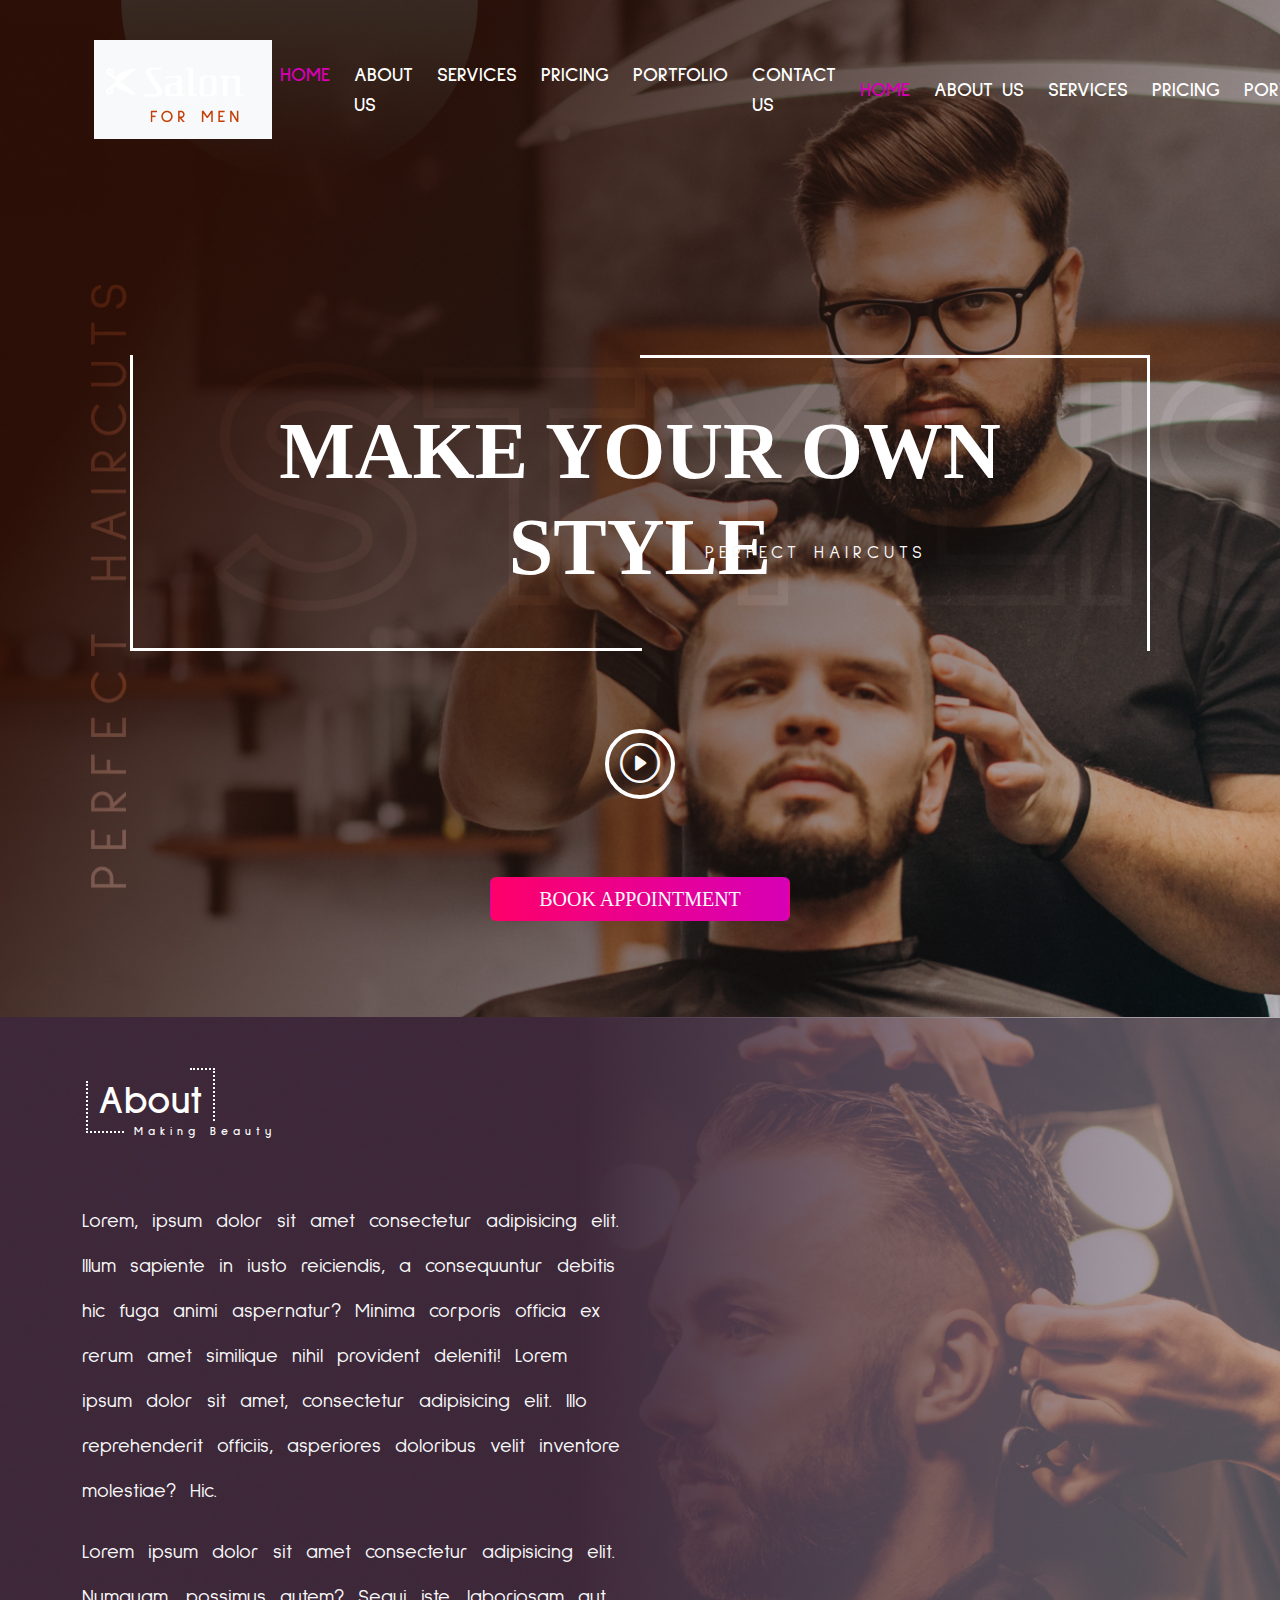
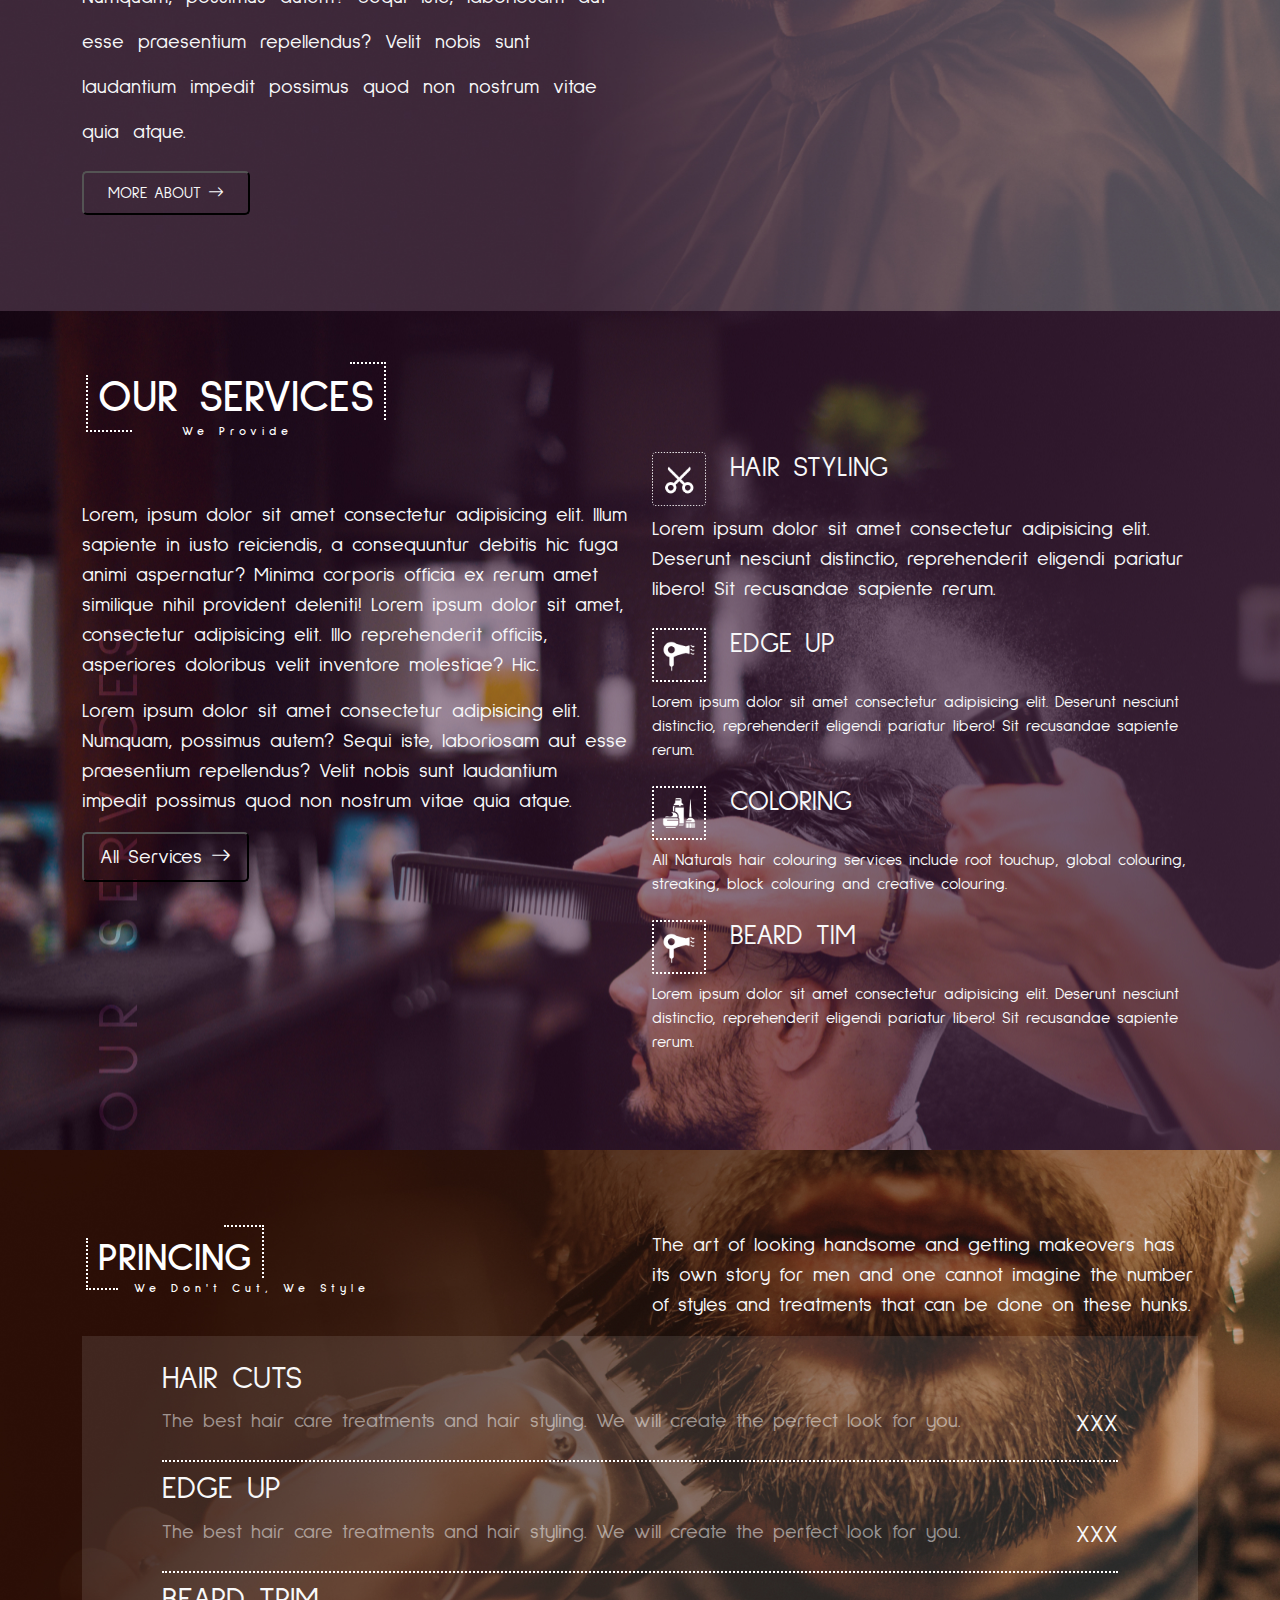
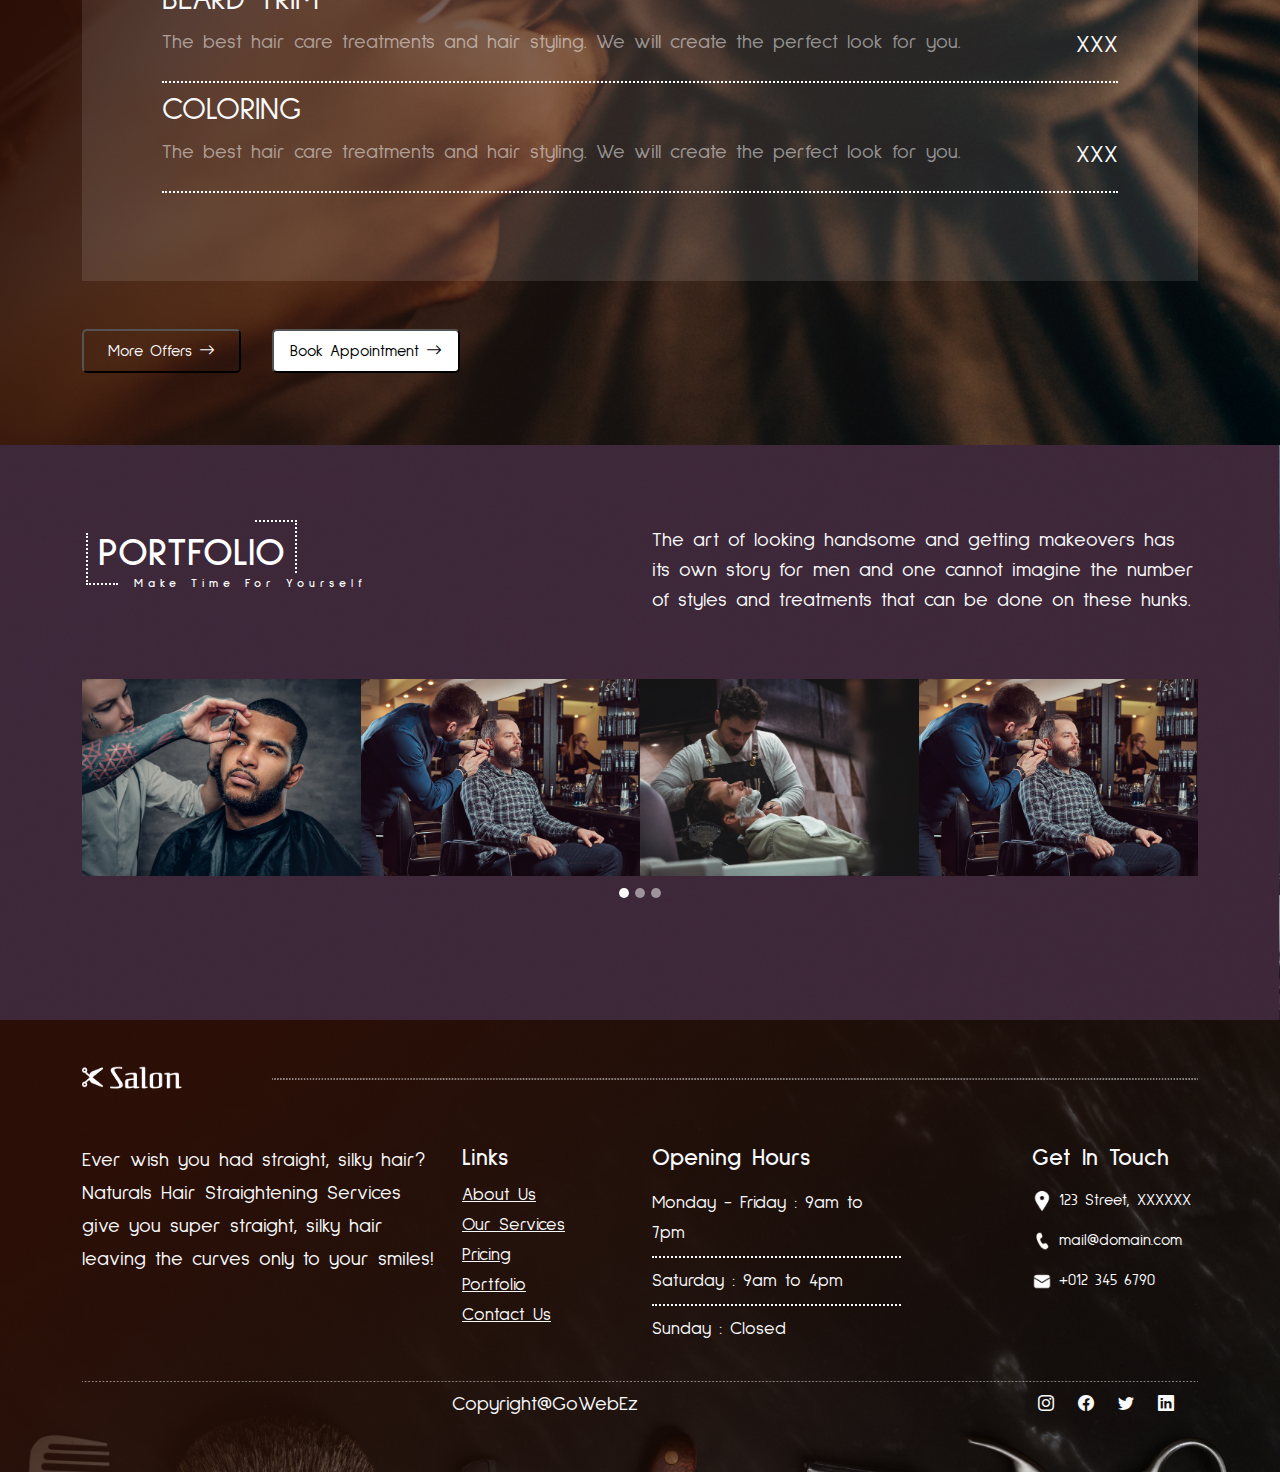
<file: index.html>
<!DOCTYPE html>
<html lang="en">
  <head>
    <!-- Required meta tags -->
    <meta charset="utf-8" />
    <meta name="viewport" content="width=device-width, initial-scale=1" />
    <link
      href="https://cdn.jsdelivr.net/npm/bootstrap@5.0.2/dist/css/bootstrap.min.css"
      rel="stylesheet"
      integrity="sha384-EVSTQN3/azprG1Anm3QDgpJLIm9Nao0Yz1ztcQTwFspd3yD65VohhpuuCOmLASjC"
      crossorigin="anonymous"
    />
    <link
      rel="stylesheet"
      href="https://cdnjs.cloudflare.com/ajax/libs/font-awesome/6.3.0/css/all.min.css"
      integrity="sha512-SzlrxWUlpfuzQ+pcUCosxcglQRNAq/DZjVsC0lE40xsADsfeQoEypE+enwcOiGjk/bSuGGKHEyjSoQ1zVisanQ=="
      crossorigin="anonymous"
      referrerpolicy="no-referrer"
    />

    <link
      rel="stylesheet"
      href="https://pro.fontawesome.com/releases/v5.10.0/css/all.css"
      integrity="sha384-AYmEC3Yw5cVb3ZcuHtOA93w35dYTsvhLPVnYs9eStHfGJvOvKxVfELGroGkvsg+p"
      crossorigin="anonymous"
    />
    <!-- Option 1: Include in HTML -->
    <link
      rel="stylesheet"
      href="https://cdn.jsdelivr.net/npm/bootstrap-icons@1.3.0/font/bootstrap-icons.css"
    />
    <link rel="stylesheet" href="./public/css/style.min.css" />

    <!-- Add Bootstrap CSS and JS via CDN -->
    <link
      href="https://cdn.jsdelivr.net/npm/bootstrap@5.5.2/dist/css/bootstrap.min.css"
      rel="stylesheet"
    />

    <title>Saloon For Men</title>
  </head>
  <body>
    <!-- main menus section -->
    <header class="home-header">
      <div class="container">
        <nav class="navbar navbar-expand-lg navbar-light main-header">
          <div
            class="container-fluid container-xl d-flex justify-content-between align-items-center"
          >
            <nav class="navbar bg-body-tertiary">
              <div class="container-fluid">
                <a class="navbar-brand" href="#">
                  <img
                    src="./public/images/Logo.png"
                    alt="Logo"
                    class="d-inline-block align-text-top"
                  />
                </a>
              </div>
            </nav>
            <button class="navbar-toggler" type="button" data-bs-toggle="offcanvas" data-bs-target="#offcanvasRight" aria-controls="offcanvasRight">
              <span class="" role="button" ><i class="fa fa-bars text-white" aria-hidden="true"></i></span>
            </button>
  
            <div class="offcanvas offcanvas-end banner" tabindex="-1"  id="offcanvasRight"  aria-labelledby="offcanvasRightLabel"
            >
              <div class="offcanvas-header">
                <h3 class="offcanvas-title text-light fw-bold" id="offcanvasRightLabel"> Saloon For Men</h3>
                <button type="button" class="btn-close bg-light" data-bs-dismiss="offcanvas" aria-label="Close"></button>
              </div>
              <div class="offcanvas-body">
                <ul class="navbar-nav ms-auto fw-bold">
                  <li class="nav-item me-2">
                    <a
                      class="nav-link active text-light"
                      aria-current="page"
                      href="index.html"
                      >HOME</a
                    >
                  </li>
                  <li class="nav-item me-2">
                    <a class="nav-link" href="about.html">ABOUT US</a>
                  </li>
                  <li class="nav-item me-2">
                    <a class="nav-link" href="services.html">SERVICES</a>
                  </li>
                  <li class="nav-item me-2">
                    <a class="nav-link" href="pricing.html">PRICING</a>
                  </li>
                  <li class="nav-item me-2">
                    <a class="nav-link" href="portfolio.html">PORTFOLIO</a>
                  </li>
                  <li class="nav-item me-2">
                    <a class="nav-link" href="contact.html">CONTACT US</a>
                  </li>
                </ul>
              </div>
            </div>
            <div class="text-white d-lg-block d-none">
              <ul class="navbar-nav ms-auto fw-bold text-nowrap">
                <li class="nav-item me-2">
                  <a
                    class="nav-link active text-light"
                    aria-current="page"
                    href="#"
                    >HOME</a
                  >
                </li>
                <li class="nav-item me-2">
                  <a class="nav-link" href="about.html">ABOUT US</a>
                </li>
                <li class="nav-item me-2">
                  <a class="nav-link" href="services.html">SERVICES</a>
                </li>
                <li class="nav-item me-2">
                  <a class="nav-link" href="pricing.html">PRICING</a>
                </li>
                <li class="nav-item me-2">
                  <a class="nav-link" href="portfolio.html">PORTFOLIO</a>
                </li>
                <li class="nav-item me-2">
                  <a class="nav-link" href="contact.html">CONTACT US</a>
                </li>
              </ul>
            </div>
          </div>
        </nav>
        <div id="Saloon-intro" class="p-5 text-center saloon-text">
          <div class="mask">
            <div class="d-flex justify-content-center align-items-center h-100">
              <div class="text-white position-relative header-text">
                
                <div class="top"></div>
                <div class="left"></div>
                <h1 class="fw-bold p-5">MAKE YOUR OWN STYLE</h1>
                <div class="bottom"></div>
                <div class="right"></div>
                <a class="btn text-light btn-lg  position-absolute perfect-text" href="#" role="button" target="_blank">PERFECT HAIRCUTS</a>
              </div>
            </div>
          </div>
        </div>
        <div class="play-icon text-center fs-1">
          <button type="button" class="btn">
            <i class="bi bi-play-circle text-light fs-1"></i>
          </button>
        </div>
        <div class="ms-auto text-center pt-5 pb-5">
          <button class="btn text-light appointment-btn px-5 fs-5">BOOK APPOINTMENT</button>
        </div>
      </div>
      
    </header>
<!-- main menus section ends -->

<!-- about section starts -->
    <section class="about pt-4 pb-5">
      <div class="container">
            <div class="text-white position-relative w-50">
              <h1 class="fw-bold p-1  about-head">
                <span class="heading-start-curve">A</span>bou<span class="heading-end-curve">t</span>
                <span class="lower-text d-none d-lg-block">Making Beauty</span>
              </h1>
            </div>
            <div class="row">
              <div class="col-lg-6">
                <div class="about-text  w-lg-50 text-light pt-5 fs-5">
                  <p>Lorem, ipsum dolor sit amet consectetur adipisicing elit. Illum sapiente in iusto reiciendis, a consequuntur debitis hic fuga animi aspernatur? Minima corporis officia ex rerum amet similique nihil provident deleniti!
                    Lorem ipsum dolor sit amet, consectetur adipisicing elit. Illo reprehenderit officiis, asperiores doloribus velit inventore molestiae? Hic.</p>
                  <p>Lorem ipsum dolor sit amet consectetur adipisicing elit. Numquam, possimus autem? Sequi iste, laboriosam aut esse praesentium repellendus? Velit nobis sunt laudantium impedit possimus quod non nostrum vitae quia atque.</p>
                </div>
              </div>
              <div class="col-lg-6"></div>
            </div>
            <div>
              <button type="button" class="bg-transparent more-about-btn text-light px-4 py-2">MORE  ABOUT <i class="bi bi-arrow-right"></i></button>
            </div>
      </div>
    </section>
 <!-- about section ends -->

 <!-- our services section -->

  <section class="services pt-4 pb-4">
    <div class="container">
      <div class="text-white position-relative w-50">
        <h1 class="fw-bold p-1  service-heading">
          <span class="heading-start-curve">O</span>UR SERVICE<span class="heading-end-curve">S</span>
          <span class="lower-text ms-5 d-none d-lg-block">We Provide</span>
        </h1>
      </div>
      <div class="row">
        <div class="col-lg-6">
          <div class="about-text  w-lg-50 text-light pt-5 fs-5">
            <p>Lorem, ipsum dolor sit amet consectetur adipisicing elit. Illum sapiente in iusto reiciendis, a consequuntur debitis hic fuga animi aspernatur? Minima corporis officia ex rerum amet similique nihil provident deleniti!
              Lorem ipsum dolor sit amet, consectetur adipisicing elit. Illo reprehenderit officiis, asperiores doloribus velit inventore molestiae? Hic.</p>
            <p>Lorem ipsum dolor sit amet consectetur adipisicing elit. Numquam, possimus autem? Sequi iste, laboriosam aut esse praesentium repellendus? Velit nobis sunt laudantium impedit possimus quod non nostrum vitae quia atque.</p>
            <div class="pb-5">
              <button type="button" class="bg-transparent service-btn text-light px-3 py-2">All Services <i class="bi bi-arrow-right"></i></button>
            </div>
          </div>
        </div>
        <div class="col-lg-6">
          <div class="service-item">
            <div class="icon d-flex">
              <img src="./public/images/Group 2.png" width="54" height="54" alt=""><h3 class="text-light ms-4">HAIR STYLING</h3>
            </div>
            <p class="text-light pt-2 pb-2 fs-5">Lorem ipsum dolor sit amet consectetur adipisicing elit. Deserunt nesciunt distinctio, reprehenderit eligendi pariatur libero! Sit recusandae sapiente rerum.</p>
          </div>
          <div class="service-item">
            <div class="icon d-flex">
              <img class="icon-border p-2" src="./public/images/hair-color 2.png" width="54" height="54" alt=""><h3 class="text-light ms-4">EDGE UP</h3>
            </div>
            <p class="text-light pt-2 pb-2">Lorem ipsum dolor sit amet consectetur adipisicing elit. Deserunt nesciunt distinctio, reprehenderit eligendi pariatur libero! Sit recusandae sapiente rerum.</p>
          </div>
          <div class="service-item">
            <div class="icon d-flex">
              <img class="icon-border p-2" src="./public/images/hair-color 1.png" width="54" height="54" alt=""><h3 class="text-light ms-4">COLORING</h3>
            </div>
            <p class="text-light pt-2 pb-2">All Naturals hair colouring services include root touchup, global colouring, streaking, block colouring and creative colouring.</p>
          </div>
          <div class="service-item">
            <div class="icon d-flex text-light">
              <img class="icon-border p-2" src="./public/images/hair-color 2.png" width="54" height="54" alt=""><h3 class="text-light ms-4">BEARD TIM</h3>
            </div>
            <p class="text-light pt-2 pb-2">Lorem ipsum dolor sit amet consectetur adipisicing elit. Deserunt nesciunt distinctio, reprehenderit eligendi pariatur libero! Sit recusandae sapiente rerum.</p>
          </div>
        </div>
    </div>

  </section>

 <!-- our services section ends -->

 <!-- pricing section start -->
<section class="pricing pt-5 pt-5">
  <div class="container">
    <div class="row">
      <div class="col-lg-6">
        <div class="text-white position-relative">
          <h1 class="fw-bold p-1  service-heading">
            <span class="heading-start-curve">P</span>RINCIN<span class="heading-end-curve">G</span>
            <span class="lower-text d-none d-lg-block">We Don't Cut, We Style</span>
          </h1>
        </div>
      </div>
      <div class="col-lg-6">
        <div class="about-text  w-lg-50 text-light fs-5">
          <p>The art of looking handsome and getting makeovers has its own story for men and one cannot imagine the number of styles and treatments that can be done on these hunks.</p>
        </div>
      </div>
    </div>
    <div class="pricing-accordian text-light pt-4">
      <div class="pricing-text pb-2">
        <h2 class="text-light">HAIR CUTS</h2>
        <div class="content-pricing justify-content-between d-flex pb-2">
          <P class="fs-5 text-white-50">The best hair care treatments and hair styling. We will create the perfect look for you. </P><span class="into-mark d-none d-lg-block fs-4">XXX</span>
        </div>
      </div>
      <div class="pricing-text pb-2">
        <h2 class="text-light">EDGE UP</h2>
        <div class="content-pricing justify-content-between d-flex pb-2">
          <P class="fs-5 text-white-50">The best hair care treatments and hair styling. We will create the perfect look for you. </P><span class="into-mark d-none d-lg-block fs-4">XXX</span>
        </div>
      </div>
      <div class="pricing-text pb-2">
        <h2 class="text-light">BEARD TRIM</h2>
        <div class="content-pricing justify-content-between d-flex pb-2">
          <P class="fs-5 text-white-50">The best hair care treatments and hair styling. We will create the perfect look for you. </P><span class="into-mark d-none d-lg-block fs-4">XXX</span>
        </div>
      </div>
      <div class="pricing-text pb-2">
        <h2 class="text-light">COLORING</h2>
        <div class="content-pricing justify-content-between d-flex pb-2">
          <P class="fs-5 text-white-50">The best hair care treatments and hair styling. We will create the perfect look for you. </P><span class="into-mark d-none d-lg-block fs-4">XXX</span>
        </div>
      </div>
    </div>
    <div class="pt-5 text-center text-lg-start pb-3">
      <button type="button" class="bg-transparent service-btn text-light px-4 py-2 me-4 mb-2">More Offers <i class="bi bi-arrow-right"></i></button>
      <button type="button" class="appointment-btn bg-white px-3 py-2">Book Appointment <i class="bi bi-arrow-right"></i></button>
    </div>
    
  </div>
</section>

 <!-- pricing section ends -->

 <!-- portfolio section starts -->
 <section class="portfolio pt-5 pb-5">
  <div class="container">
    <div class="row">
      <div class="col-lg-6">
        <div class="text-white position-relative">
          <h1 class="fw-bold p-1  service-heading">
            <span class="heading-start-curve">P</span>ORTFOLI<span class="heading-end-curve">O</span>
            <span class="lower-text d-none d-lg-block">Make Time For Yourself</span>
          </h1>
        </div>
      </div>
      <div class="col-lg-6">
        <div class="about-text  w-lg-50 text-light fs-5">
          <p>The art of looking handsome and getting makeovers has its own story for men and one cannot imagine the number of styles and treatments that can be done on these hunks.</p>
        </div>
      </div>
    </div>
    <div class="row g-0 pt-5">
      <div class="col-3">
        <div class="zoom">
          <img src="./public/images/portfolio/Rectangle 168.jpg" class="w-100 thumbnail" alt="...">
        </div>
        
      </div>
      <div class="col-3">
        <div class="zoom">
          <img src="./public/images/portfolio/Rectangle 172.jpg" class="w-100 thumbnail"  alt="...">
        </div>
        
      </div>
      <div class="col-3">
        <img src="./public/images/portfolio/Rectangle 176.jpg" class="w-100 thumbnail zoom" alt="...">
      </div>
      <div class="col-3">
        <img src="./public/images/portfolio/Rectangle 172.jpg" class="w-100 thumbnail zoom" alt="...">
      </div>
    </div>
    <div id="carouselExampleIndicators" class="carousel slide pt-5" data-bs-ride="carousel">
      <div class="carousel-indicators">
        <button type="button" data-bs-target="#carouselExampleIndicators" data-bs-slide-to="0" class="active" aria-current="true" aria-label="Slide 1"></button>
        <button type="button" data-bs-target="#carouselExampleIndicators" data-bs-slide-to="1" aria-label="Slide 2"></button>
        <button type="button" data-bs-target="#carouselExampleIndicators" data-bs-slide-to="2" aria-label="Slide 3"></button>
      </div>
    </div>
  </div>
</section>
 <!-- portfolio section ends -->
 <!-- footer section starts -->
<section class="footer text-light pt-2">
  <div class="container">
    <div class="row">
      <div class="col-lg-2 col-12">
        <img src="/public/images/Group 6.png" alt="" width="100px">
      </div>
      <div class="col-lg-10 col-12 align-self-center">
        <img src="/public/images/Vector 15.png"  alt="" width="100%">
      </div>
    </div>
    <div class="row text-light pt-5">
      <div class="col-lg-4 col-12 fs-5 footer-text">Ever wish you had straight, silky hair? Naturals Hair Straightening Services give you super straight, silky hair leaving the curves only to your smiles!</div>
      <div class="col-lg-2 col-12 links">
        <h3 class="fw-bold fs-4">Links</h3>
        <ul class="p-0">
          <li>About Us</li>
          <li>Our Services</li>
          <li>Pricing</li>
          <li>Portfolio</li>
          <li>Contact Us</li>
        </ul>
      </div>
      <div class="col-lg-4 col-12 opening-hours">
        <h3 class="fw-bold fs-4">Opening Hours</h3>
        <ul class="p-0">
          <li class="pb-2 pt-2">Monday - Friday : 9am to 7pm</li>
          <li class="pb-2 pt-2">Saturday : 9am to 4pm</li>
          <li class="pb-2 pt-2 border-0">Sunday : Closed</li>
        </ul>
      </div>
      <div class="col-lg-2 col-12 get-in-touch">
        <h3 class="fw-bold fs-4">Get In Touch</h3>
        <ul class="p-0">
          <li class="pb-2 pt-2"><img src="/public/images/zondicons_location.png" alt="" width="20px"> 123 Street, XXXXXX</li>
          <li class="pb-2 pt-2"><img src="/public/images/fluent_call-24-filled.png" alt="" width="20px"> mail@domain.com</li>
          <li class="pb-2 pt-2 border-0"><img src="/public/images/fluent_mail-20-filled.png" alt="" width="20px"> +012 345 6790</li>
        </ul>
      </div>
    </div>
    <div class="footer-dot">
      <img src="/public/images/Vector 15.png" alt="" class="w-100">
    </div>
    <div  class=" row text-center">
      <div class="col-lg-10 text-center"><h5>Copyright@GoWebEz</h5></div>
      <div class="col-lg-2 d-flex justify-content-lg-end justify-content-center">
        <i class="bi bi-instagram me-4"></i>
        <i class="bi bi-facebook me-4"></i>
        <i class="bi bi-twitter me-4"></i>
        <i class="bi bi-linkedin me-4"></i>
      </div>
      
    </div>
  </div>
</section>
 <!-- footer section ends -->
    <!-- Optional JavaScript; choose one of the two! -->

    <!-- Option 1: Bootstrap Bundle with Popper -->
    <script src="https://cdn.jsdelivr.net/npm/bootstrap@5.5.2/dist/js/bootstrap.bundle.min.js"></script>
    <script
      src="https://cdn.jsdelivr.net/npm/bootstrap@5.0.2/dist/js/bootstrap.bundle.min.js"
      integrity="sha384-MrcW6ZMFYlzcLA8Nl+NtUVF0sA7MsXsP1UyJoMp4YLEuNSfAP+JcXn/tWtIaxVXM"
      crossorigin="anonymous"
    ></script>

    <script src="https://ajax.googleapis.com/ajax/libs/jquery/3.5.1/jquery.min.js"></script>
    <script src="https://code.jquery.com/jquery-3.6.0.min.js"></script>
    <script src="https://cdnjs.cloudflare.com/ajax/libs/popper.js/1.16.0/umd/popper.min.js"></script>
    <script src="https://maxcdn.bootstrapcdn.com/bootstrap/4.5.2/js/bootstrap.min.js"></script>
  </body>
</html>
</file>
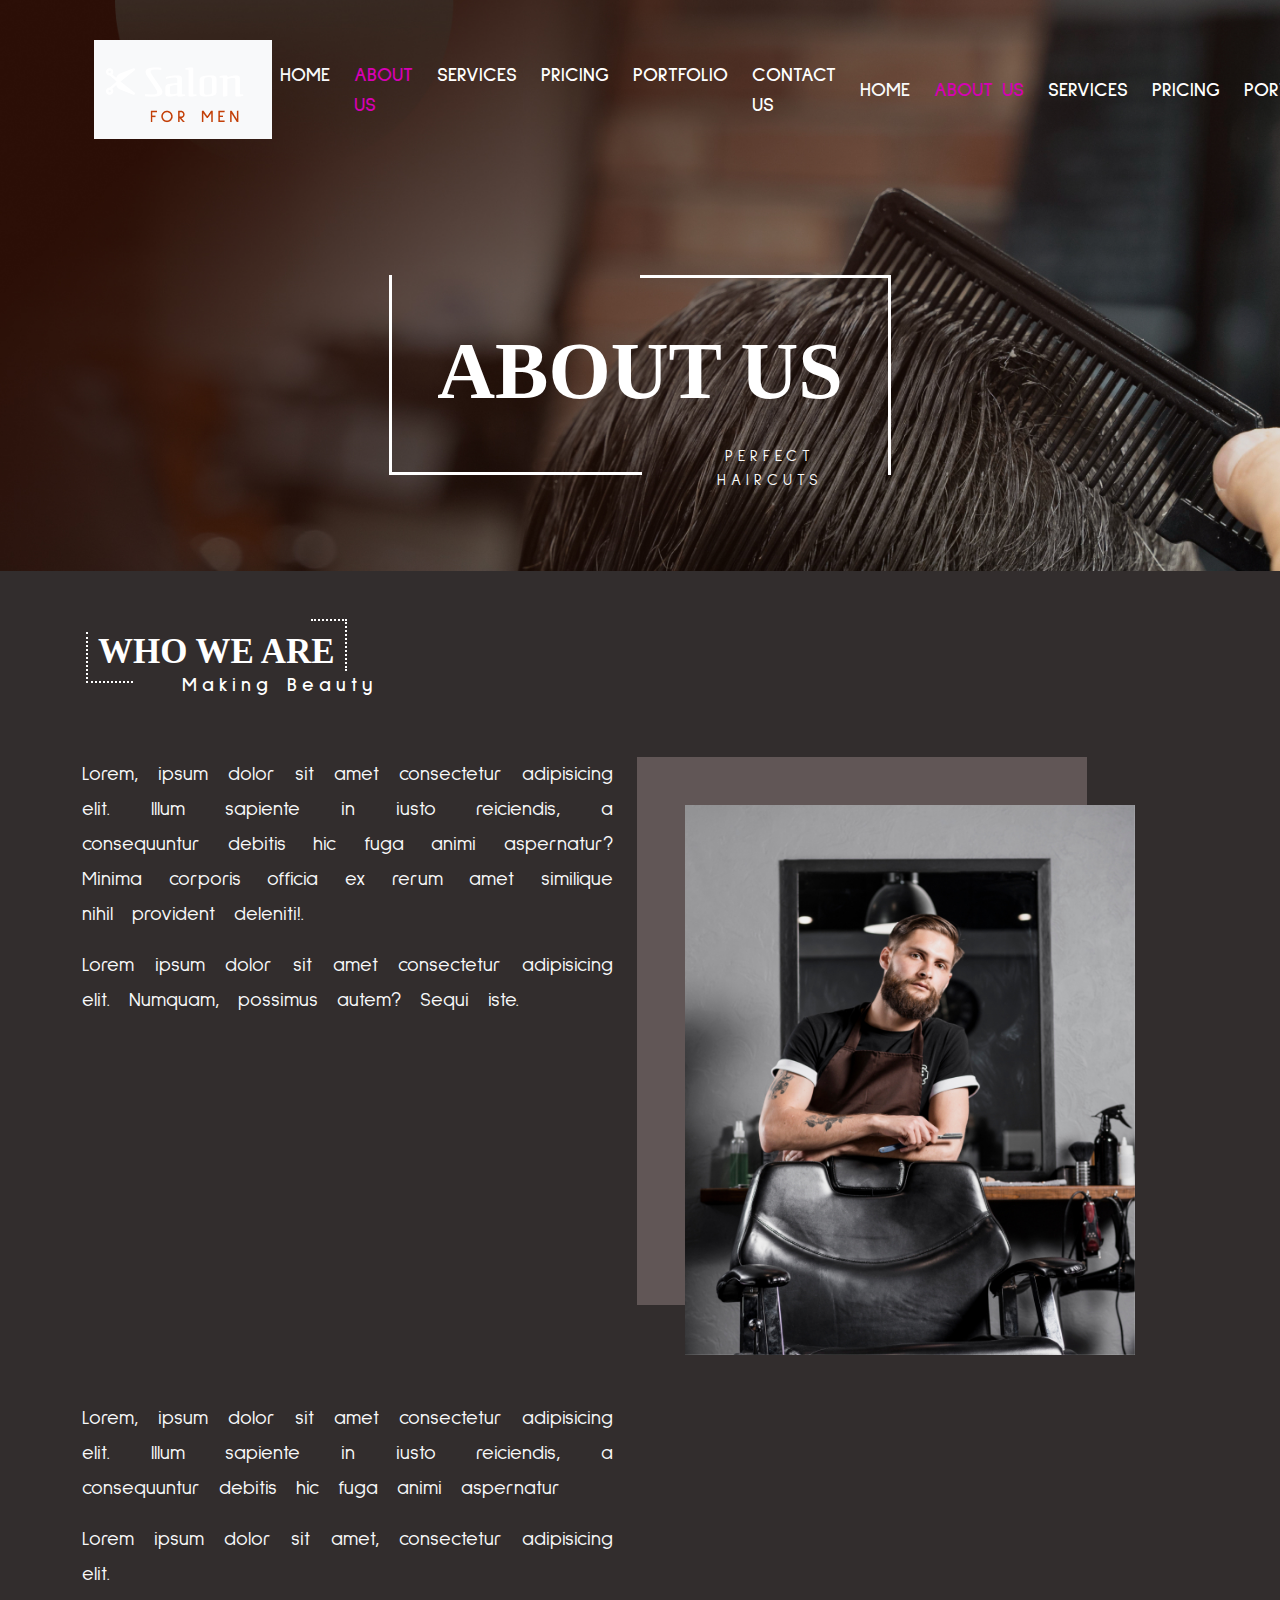
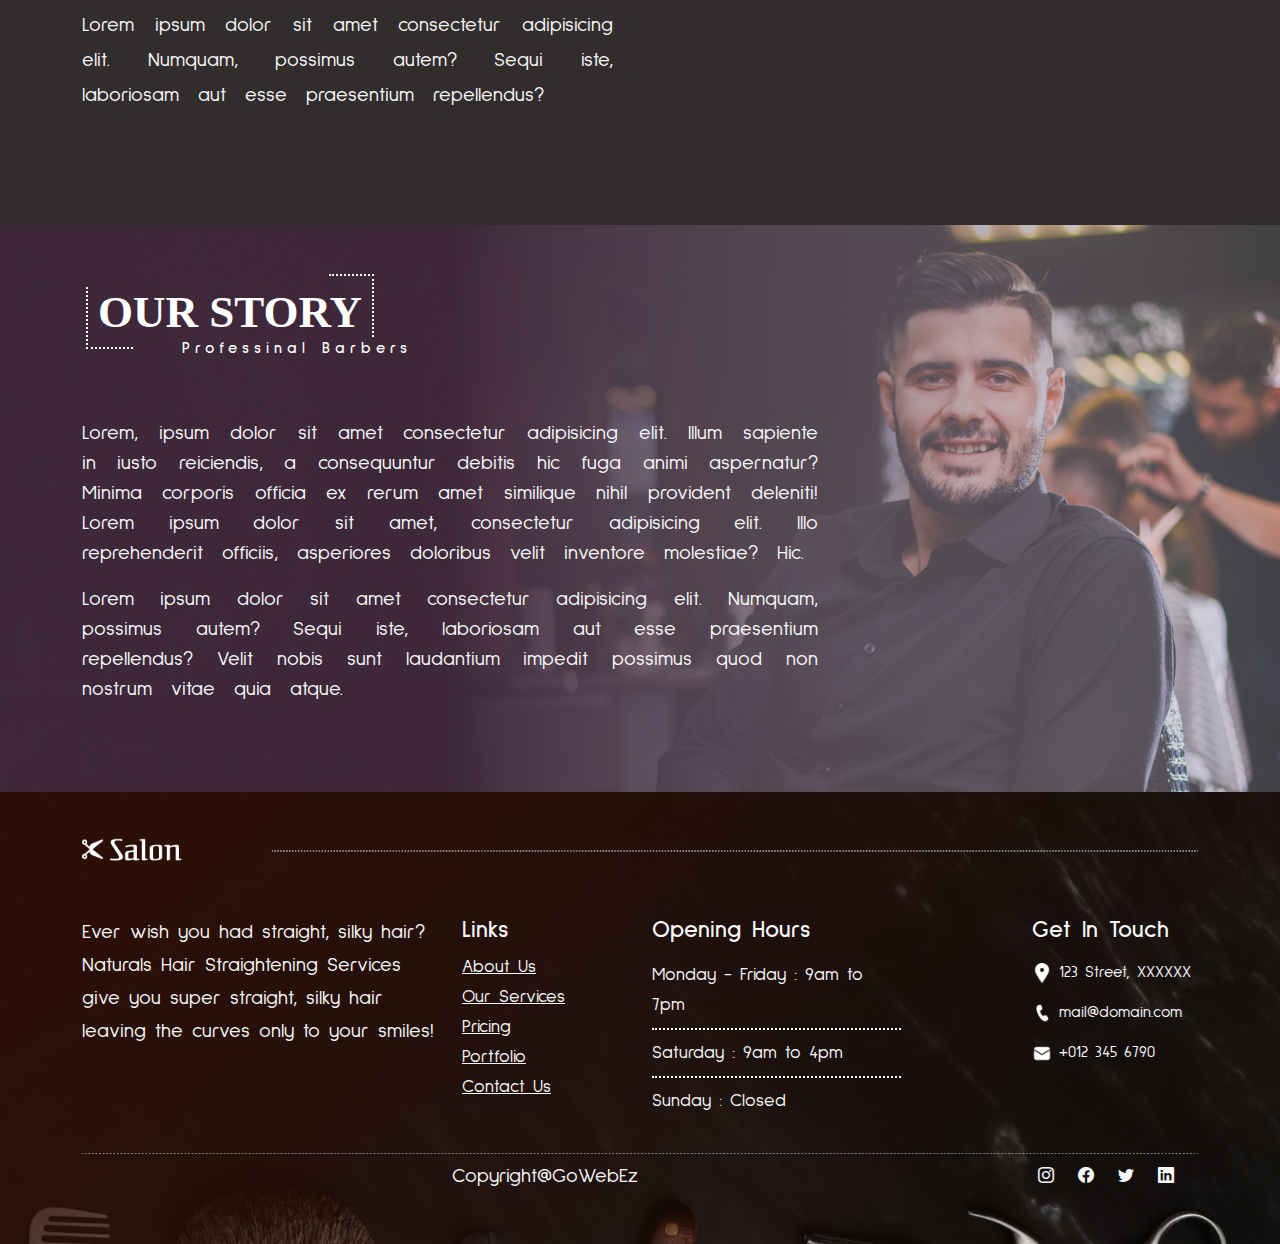
<file: about.html>
<!DOCTYPE html>
<html lang="en">
  <head>
    <!-- Required meta tags -->
    <meta charset="utf-8" />
    <meta name="viewport" content="width=device-width, initial-scale=1" />
    <link
      href="https://cdn.jsdelivr.net/npm/bootstrap@5.0.2/dist/css/bootstrap.min.css"
      rel="stylesheet"
      integrity="sha384-EVSTQN3/azprG1Anm3QDgpJLIm9Nao0Yz1ztcQTwFspd3yD65VohhpuuCOmLASjC"
      crossorigin="anonymous"
    />
    <link
      rel="stylesheet"
      href="https://cdnjs.cloudflare.com/ajax/libs/font-awesome/6.3.0/css/all.min.css"
      integrity="sha512-SzlrxWUlpfuzQ+pcUCosxcglQRNAq/DZjVsC0lE40xsADsfeQoEypE+enwcOiGjk/bSuGGKHEyjSoQ1zVisanQ=="
      crossorigin="anonymous"
      referrerpolicy="no-referrer"
    />

    <link
      rel="stylesheet"
      href="https://pro.fontawesome.com/releases/v5.10.0/css/all.css"
      integrity="sha384-AYmEC3Yw5cVb3ZcuHtOA93w35dYTsvhLPVnYs9eStHfGJvOvKxVfELGroGkvsg+p"
      crossorigin="anonymous"
    />
    <!-- Option 1: Include in HTML -->
    <link
      rel="stylesheet"
      href="https://cdn.jsdelivr.net/npm/bootstrap-icons@1.3.0/font/bootstrap-icons.css"
    />
    <link rel="stylesheet" href="./public/css/style.min.css" />

    <!-- Add Bootstrap CSS and JS via CDN -->
    <link
      href="https://cdn.jsdelivr.net/npm/bootstrap@5.5.2/dist/css/bootstrap.min.css"
      rel="stylesheet"
    />

    <!-- aos -->
    <link href="https://unpkg.com/aos@2.3.1/dist/aos.css" rel="stylesheet" />

    <title>Saloon For Men</title>
  </head>
  <body>
    <!-- main menus section -->
    <header class="about-header">
      <div class="container">
        <nav class="navbar navbar-expand-lg navbar-light main-header">
          <div
            class="container-fluid container-xl d-flex justify-content-between align-items-center"
          >
            <nav class="navbar bg-body-tertiary">
              <div class="container-fluid">
                <a class="navbar-brand" href="#">
                  <img
                    src="./public/images/Logo.png"
                    alt="Logo"
                    class="d-inline-block align-text-top"
                  />
                </a>
              </div>
            </nav>
            <button class="navbar-toggler" type="button" data-bs-toggle="offcanvas" data-bs-target="#offcanvasRight" aria-controls="offcanvasRight">
              <span class="" role="button" ><i class="fa fa-bars text-white" aria-hidden="true"></i></span>
            </button>
  
            <div class="offcanvas offcanvas-end banner" tabindex="-1"  id="offcanvasRight"  aria-labelledby="offcanvasRightLabel"
            >
              <div class="offcanvas-header">
                <h3 class="offcanvas-title text-light fw-bold" id="offcanvasRightLabel"> Saloon For Men</h3>
                <button type="button" class="btn-close bg-light" data-bs-dismiss="offcanvas" aria-label="Close"></button>
              </div>
              <div class="offcanvas-body">
                <ul class="navbar-nav ms-auto fw-bold">
                  <li class="nav-item me-2">
                    <a
                      class="nav-link  text-light"
                      aria-current="page"
                      href="index.html"
                      >HOME</a
                    >
                  </li>
                  <li class="nav-item me-2">
                    <a class="nav-link active" href="about.html">ABOUT US</a>
                  </li>
                  <li class="nav-item me-2">
                    <a class="nav-link" href="services.html">SERVICES</a>
                  </li>
                  <li class="nav-item me-2">
                    <a class="nav-link" href="pricing.html">PRICING</a>
                  </li>
                  <li class="nav-item me-2">
                    <a class="nav-link" href="portfolio.html">PORTFOLIO</a>
                  </li>
                  <li class="nav-item me-2">
                    <a class="nav-link" href="contact.html">CONTACT US</a>
                  </li>
                </ul>
              </div>
            </div>
            <div class="text-white d-lg-block d-none">
              <ul class="navbar-nav ms-auto fw-bold text-nowrap">
                <li class="nav-item me-2">
                  <a
                    class="nav-link text-light"
                    aria-current="page"
                    href="index.html"
                    >HOME</a
                  >
                </li>
                <li class="nav-item me-2">
                  <a class="nav-link active" href="about.html">ABOUT US</a>
                </li>
                <li class="nav-item me-2">
                  <a class="nav-link" href="services.html">SERVICES</a>
                </li>
                <li class="nav-item me-2">
                  <a class="nav-link" href="pricing.html">PRICING</a>
                </li>
                <li class="nav-item me-2">
                  <a class="nav-link" href="portfolio.html">PORTFOLIO</a>
                </li>
                <li class="nav-item me-2">
                  <a class="nav-link" href="contact.html">CONTACT US</a>
                </li>
              </ul>
            </div>
          </div>
        </nav>
        <div id="Saloon-intro" class="p-5 text-center saloon-text">
          <div class="mask">
            <div class="d-flex justify-content-center align-items-center h-100">
              <div class="text-white position-relative header-text">
                
                <div class="top"></div>
                <div class="left"></div>
                <h1 class="p-5">ABOUT US</h1>
                <div class="bottom"></div>
                <div class="right"></div>
                <a class="btn text-light btn-lg  position-absolute about-text fs-6" href="#" role="button" target="_blank">PERFECT HAIRCUTS</a>
              </div>
            </div>
          </div>
        </div>
      </div>
      
    </header>
<!-- main menus section ends -->

<!-- about section starts -->
    <section class="who-we-are pt-4 pb-5">
      <div class="container">
            <div class="text-white position-relative w-50">
              <h1 class="fw-bold p-1  service-heading">
                <span class="heading-start-curve">W</span>HO WE AR<span class="heading-end-curve">E</span>
                <span class="lower-text ms-5 fs-5 fs-md-6 d-none d-lg-block">Making Beauty</span>
              </h1>
            </div>
            <div class="row flex-md-row flex-column-reverse">
              <div class="col-lg-3">
                <div class="about-who-we-are-text  w-lg-50 text-light pt-5 fs-5">
                  <p>Lorem, ipsum dolor sit amet consectetur adipisicing elit. Illum sapiente in iusto reiciendis, a consequuntur debitis hic fuga animi aspernatur? Minima corporis officia ex rerum amet similique nihil provident deleniti!.</p>
                  <p>Lorem ipsum dolor sit amet consectetur adipisicing elit. Numquam, possimus autem? Sequi iste.</p>
                </div>
              </div>
              <div class="col-lg-6 col-md-12 pt-5">
                    <img class="d-sm-block d-lg-none w-75 justify-content-center" src="/public/images/About_Us_Images/Center image.jpg" alt="">
                    <div class="backgound-center-image position-relative d-lg-block d-none">
                        <img class="position-absolute center-about w-100" src="/public/images/About_Us_Images/Center image.jpg" alt="">
                    </div>
              </div>
              <div class="col-lg-3 pt-5">
                <div class="about-who-we-are-text  w-lg-50 text-light pt-5 fs-5">
                    <p>Lorem, ipsum dolor sit amet consectetur adipisicing elit. Illum sapiente in iusto reiciendis, a consequuntur debitis hic fuga animi aspernatur</p>
                      <p>Lorem ipsum dolor sit amet, consectetur adipisicing elit.</p>
                    <p>Lorem ipsum dolor sit amet consectetur adipisicing elit. Numquam, possimus autem? Sequi iste, laboriosam aut esse praesentium repellendus? </p>
                  </div>
              </div>
            </div>
      </div>
    </section>
 <!-- about section ends -->

 <!-- our story section -->

  <section class="about-page-story pt-4 pb-4">
    <div class="container">
      <div class="text-white position-relative w-50">
        <h1 class="fw-bold p-1  our-story-heading">
          <span class="heading-start-curve">O</span>UR STOR<span class="heading-end-curve">Y</span>
          <span class="lower-text ms-5 fs-6 fs-md-6 d-none d-lg-block">Professinal Barbers</span>
        </h1>
      </div>
         <div class="row">
            <div class="col-lg-8">
                <div class="story-text  w-100 text-light pt-5 fs-5">
                    <p>Lorem, ipsum dolor sit amet consectetur adipisicing elit. Illum sapiente in iusto reiciendis, a consequuntur debitis hic fuga animi aspernatur? Minima corporis officia ex rerum amet similique nihil provident deleniti!
                    Lorem ipsum dolor sit amet, consectetur adipisicing elit. Illo reprehenderit officiis, asperiores doloribus velit inventore molestiae? Hic.</p>
                    <p>Lorem ipsum dolor sit amet consectetur adipisicing elit. Numquam, possimus autem? Sequi iste, laboriosam aut esse praesentium repellendus? Velit nobis sunt laudantium impedit possimus quod non nostrum vitae quia atque.</p>
              </div>
            </div>
            <div class="col-lg-4"></div>
         </div>
    </div>
  </section>

 <!-- our story section ends -->

 <!-- footer section starts -->
<section class="footer text-light pt-2">
  <div class="container">
    <div class="row">
      <div class="col-lg-2 col-12">
        <img src="/public/images/Group 6.png" alt="" width="100px">
      </div>
      <div class="col-lg-10 col-12 align-self-center">
        <img src="/public/images/Vector 15.png"  alt="" width="100%">
      </div>
    </div>
    <div class="row text-light pt-5">
      <div class="col-lg-4 col-12 fs-5 footer-text">Ever wish you had straight, silky hair? Naturals Hair Straightening Services give you super straight, silky hair leaving the curves only to your smiles!</div>
      <div class="col-lg-2 col-12 links">
        <h3 class="fw-bold fs-4">Links</h3>
        <ul class="p-0">
          <li>About Us</li>
          <li>Our Services</li>
          <li>Pricing</li>
          <li>Portfolio</li>
          <li>Contact Us</li>
        </ul>
      </div>
      <div class="col-lg-4 col-12 opening-hours">
        <h3 class="fw-bold fs-4">Opening Hours</h3>
        <ul class="p-0">
          <li class="pb-2 pt-2">Monday - Friday : 9am to 7pm</li>
          <li class="pb-2 pt-2">Saturday : 9am to 4pm</li>
          <li class="pb-2 pt-2 border-0">Sunday : Closed</li>
        </ul>
      </div>
      <div class="col-lg-2 col-12 get-in-touch">
        <h3 class="fw-bold fs-4">Get In Touch</h3>
        <ul class="p-0">
          <li class="pb-2 pt-2"><img src="/public/images/zondicons_location.png" alt="" width="20px"> 123 Street, XXXXXX</li>
          <li class="pb-2 pt-2"><img src="/public/images/fluent_call-24-filled.png" alt="" width="20px"> mail@domain.com</li>
          <li class="pb-2 pt-2 border-0"><img src="/public/images/fluent_mail-20-filled.png" alt="" width="20px"> +012 345 6790</li>
        </ul>
      </div>
    </div>
    <div class="footer-dot">
      <img src="/public/images/Vector 15.png" alt="" class="w-100">
    </div>
    <div  class=" row text-center">
      <div class="col-lg-10 text-center"><h5>Copyright@GoWebEz</h5></div>
      <div class="col-lg-2 d-flex justify-content-lg-end justify-content-center">
        <i class="bi bi-instagram me-4"></i>
        <i class="bi bi-facebook me-4"></i>
        <i class="bi bi-twitter me-4"></i>
        <i class="bi bi-linkedin me-4"></i>
      </div>
      
    </div>
  </div>
</section>
 <!-- footer section ends -->
    <!-- Optional JavaScript; choose one of the two! -->

    <!-- Option 1: Bootstrap Bundle with Popper -->
    <script src="https://cdn.jsdelivr.net/npm/bootstrap@5.5.2/dist/js/bootstrap.bundle.min.js"></script>
    <script
      src="https://cdn.jsdelivr.net/npm/bootstrap@5.0.2/dist/js/bootstrap.bundle.min.js"
      integrity="sha384-MrcW6ZMFYlzcLA8Nl+NtUVF0sA7MsXsP1UyJoMp4YLEuNSfAP+JcXn/tWtIaxVXM"
      crossorigin="anonymous"
    ></script>

    <script src="https://ajax.googleapis.com/ajax/libs/jquery/3.5.1/jquery.min.js"></script>
    <script src="https://code.jquery.com/jquery-3.6.0.min.js"></script>
    <script src="https://cdnjs.cloudflare.com/ajax/libs/popper.js/1.16.0/umd/popper.min.js"></script>
    <script src="https://maxcdn.bootstrapcdn.com/bootstrap/4.5.2/js/bootstrap.min.js"></script>
  </body>
</html>
</file>
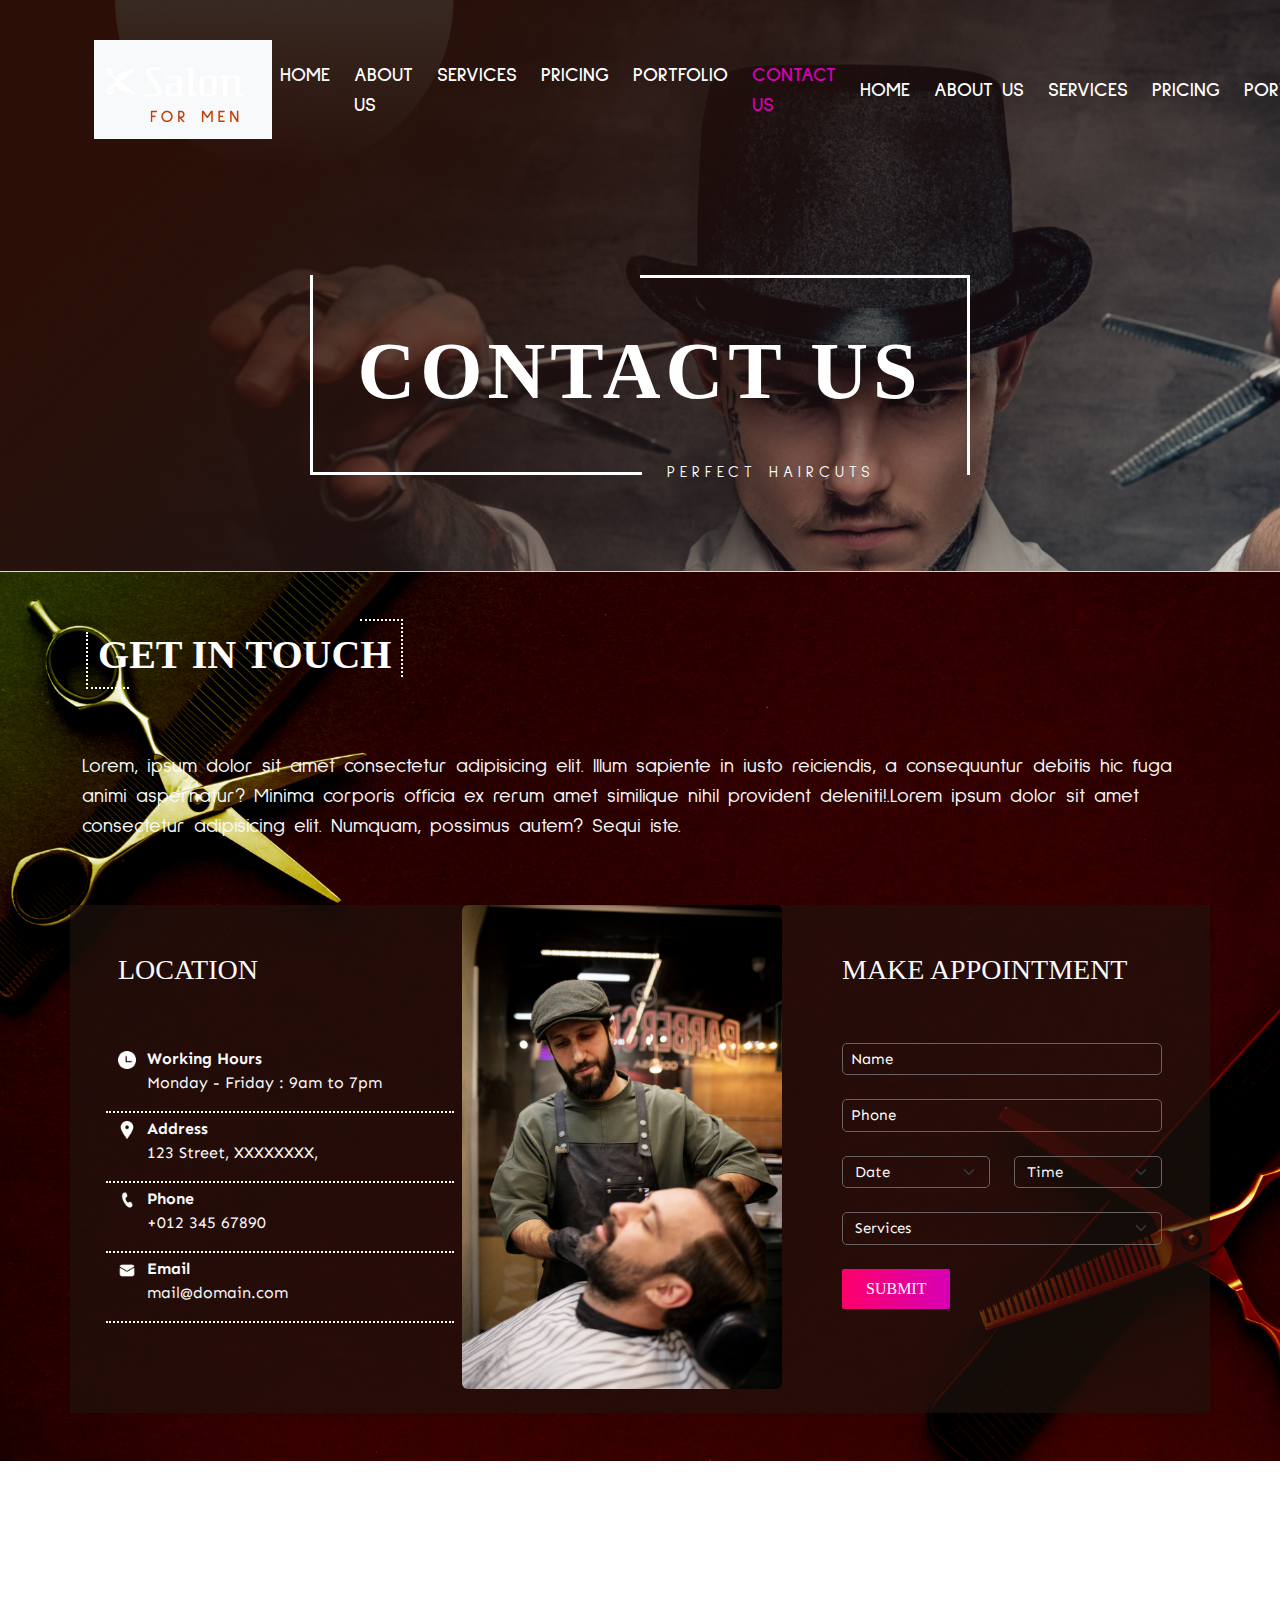
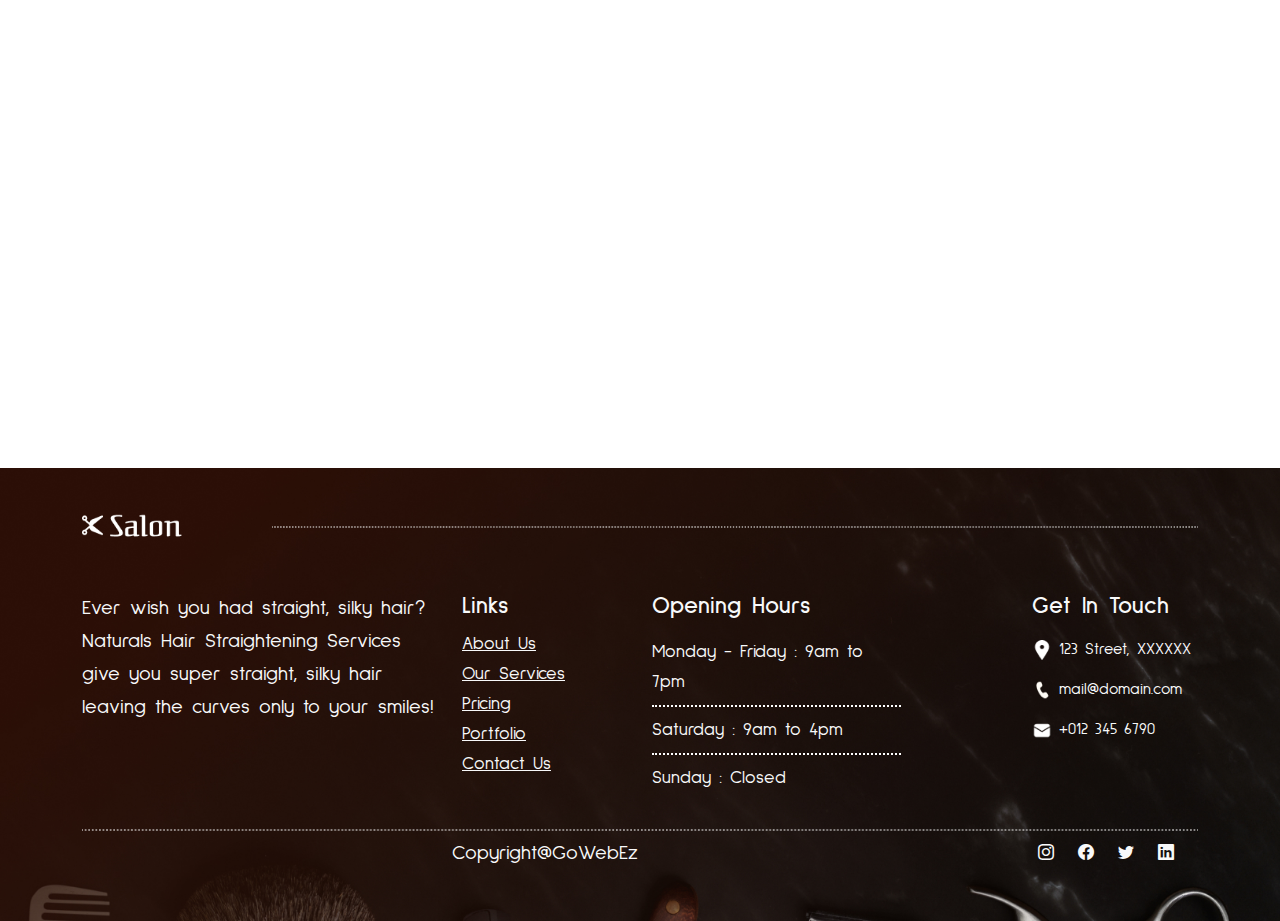
<file: contact.html>
<!DOCTYPE html>
<html lang="en">
  <head>
    <!-- Required meta tags -->
    <meta charset="utf-8" />
    <meta name="viewport" content="width=device-width, initial-scale=1" />
    <link
      href="https://cdn.jsdelivr.net/npm/bootstrap@5.0.2/dist/css/bootstrap.min.css"
      rel="stylesheet"
      integrity="sha384-EVSTQN3/azprG1Anm3QDgpJLIm9Nao0Yz1ztcQTwFspd3yD65VohhpuuCOmLASjC"
      crossorigin="anonymous"
    />
    <link
      rel="stylesheet"
      href="https://cdnjs.cloudflare.com/ajax/libs/font-awesome/6.3.0/css/all.min.css"
      integrity="sha512-SzlrxWUlpfuzQ+pcUCosxcglQRNAq/DZjVsC0lE40xsADsfeQoEypE+enwcOiGjk/bSuGGKHEyjSoQ1zVisanQ=="
      crossorigin="anonymous"
      referrerpolicy="no-referrer"
    />

    <link
      rel="stylesheet"
      href="https://pro.fontawesome.com/releases/v5.10.0/css/all.css"
      integrity="sha384-AYmEC3Yw5cVb3ZcuHtOA93w35dYTsvhLPVnYs9eStHfGJvOvKxVfELGroGkvsg+p"
      crossorigin="anonymous"
    />
    <!-- Option 1: Include in HTML -->
    <link
      rel="stylesheet"
      href="https://cdn.jsdelivr.net/npm/bootstrap-icons@1.3.0/font/bootstrap-icons.css"
    />
    <link rel="stylesheet" href="./public/css/style.min.css" />

    <!-- Add Bootstrap CSS and JS via CDN -->
    <link
      href="https://cdn.jsdelivr.net/npm/bootstrap@5.5.2/dist/css/bootstrap.min.css"
      rel="stylesheet"
    />

    <!-- aos -->
    <link href="https://unpkg.com/aos@2.3.1/dist/aos.css" rel="stylesheet" />

    <title>Saloon For Men</title>
  </head>
  <body>
    <!-- main menus section -->
    <header class="contact-header">
      <div class="container">
        <nav class="navbar navbar-expand-lg navbar-light main-header">
          <div
            class="container-fluid container-xl d-flex justify-content-between align-items-center"
          >
            <nav class="navbar bg-body-tertiary">
              <div class="container-fluid">
                <a class="navbar-brand" href="#">
                  <img
                    src="./public/images/Logo.png"
                    alt="Logo"
                    class="d-inline-block align-text-top"
                  />
                </a>
              </div>
            </nav>
            <button class="navbar-toggler" type="button" data-bs-toggle="offcanvas" data-bs-target="#offcanvasRight" aria-controls="offcanvasRight">
              <span class="" role="button" ><i class="fa fa-bars text-white" aria-hidden="true"></i></span>
            </button>
  
            <div class="offcanvas offcanvas-end banner" tabindex="-1"  id="offcanvasRight"  aria-labelledby="offcanvasRightLabel"
            >
              <div class="offcanvas-header">
                <h3 class="offcanvas-title text-light fw-bold" id="offcanvasRightLabel"> Saloon For Men</h3>
                <button type="button" class="btn-close bg-light" data-bs-dismiss="offcanvas" aria-label="Close"></button>
              </div>
              <div class="offcanvas-body">
                <ul class="navbar-nav ms-auto fw-bold">
                  <li class="nav-item me-2">
                    <a
                      class="nav-link  text-light"
                      aria-current="page"
                      href="index.html"
                      >HOME</a
                    >
                  </li>
                  <li class="nav-item me-2">
                    <a class="nav-link" href="about.html">ABOUT US</a>
                  </li>
                  <li class="nav-item me-2">
                    <a class="nav-link" href="services.html">SERVICES</a>
                  </li>
                  <li class="nav-item me-2">
                    <a class="nav-link" href="pricing.html">PRICING</a>
                  </li>
                  <li class="nav-item me-2">
                    <a class="nav-link" href="portfolio.html">PORTFOLIO</a>
                  </li>
                  <li class="nav-item me-2">
                    <a class="nav-link active" href="contact.html">CONTACT US</a>
                  </li>
                </ul>
              </div>
            </div>
            <div class="text-white d-lg-block d-none">
              <ul class="navbar-nav ms-auto fw-bold text-nowrap">
                <li class="nav-item me-2">
                  <a
                    class="nav-link text-light"
                    aria-current="page"
                    href="index.html"
                    >HOME</a
                  >
                </li>
                <li class="nav-item me-2">
                  <a class="nav-link" href="about.html">ABOUT US</a>
                </li>
                <li class="nav-item me-2">
                  <a class="nav-link" href="services.html">SERVICES</a>
                </li>
                <li class="nav-item me-2">
                  <a class="nav-link" href="pricing.html">PRICING</a>
                </li>
                <li class="nav-item me-2">
                  <a class="nav-link" href="portfolio.html">PORTFOLIO</a>
                </li>
                <li class="nav-item me-2">
                  <a class="nav-link active" href="contact.html">CONTACT US</a>
                </li>
              </ul>
            </div>
          </div>
        </nav>
        <div id="Saloon-intro" class="p-5 text-center saloon-text">
          <div class="mask">
            <div class="d-flex justify-content-center align-items-center h-100">
              <div class="text-white position-relative header-text">
                
                <div class="top"></div>
                <div class="left"></div>
                <h1 class="p-5">CONTACT US</h1>
                <div class="bottom"></div>
                <div class="right"></div>
                <P class="btn text-light btn-lg  position-absolute about-text fs-6" role="button">PERFECT HAIRCUTS</P>
              </div>
            </div>
          </div>
        </div>
      </div>
      
    </header>
<!-- main menus section ends -->

<!-- contact form section starts -->
    <section class="contact-form pt-4">
      <div class="container">
            <div class="text-white position-relative">
              <h1 class="fw-bold p-1 pb-5 contact-head">
                <span class="heading-start-curve">G</span>ET IN TOUC<span class="heading-end-curve">H</span>
              </h1>
            </div>
            <div class="contact-text  w-lg-50 text-light pt-3 pb-5 fs-5">
              <p>Lorem, ipsum dolor sit amet consectetur adipisicing elit. Illum sapiente in iusto reiciendis, a consequuntur debitis hic fuga animi aspernatur? Minima corporis officia ex rerum amet similique nihil provident deleniti!.Lorem ipsum dolor sit amet consectetur adipisicing elit. Numquam, possimus autem? Sequi iste.</p>
            </div>
        <div class="row text-light contact-form-bg">
            <div class="col-lg-4 col-md-12 mb-4 mb-lg-0 working-hours pt-5 ps-lg-5 ps-sm-2 pe-sm-2">
                <h3 class="text-light pb-5">LOCATION</h3>
                <div class="row pt-1">
                    <div class="col-1">
                        <img src="/public/images/Contact_Images/uiw_time.png" width="18px" alt="">
                    </div>
                    <div class="col-11">
                        <p class="fw-bold m-0">Working Hours</p>
                        <p>Monday - Friday : 9am to 7pm</p>
                    </div>
                </div>
                <div class="row pt-1">
                    <div class="col-1">
                        <img src="/public/images/Contact_Images/zondicons_location.png" width="18px" alt="">
                    </div>
                    <div class="col-11">
                        <p class="fw-bold m-0">Address</p>
                        <p>123 Street, XXXXXXXX,</p>
                    </div>
                </div>
                <div class="row pt-1">
                    <div class="col-1">
                        <img src="/public/images/Contact_Images/fluent_call-24-filled.png" width="18px" alt="">
                    </div>
                    <div class="col-11">
                        <p class="fw-bold m-0">Phone</p>
                        <p>+012 345 67890</p>
                    </div>
                </div>
                <div class="row pt-1">
                    <div class="col-1">
                        <img src="/public/images/Contact_Images/fluent_mail-20-filled.png" width="18px" alt="">
                    </div>
                    <div class="col-11">
                        <p class="fw-bold m-0">Email</p>
                        <p>mail@domain.com</p>
                    </div>
                </div>
            </div>
            <div class="col-lg-4 mb-4 mb-lg-0">
                <img src="/public/images/Contact_Images/Rectangle 178.jpg" width="90%" class="shadow-1-strong rounded mb-4" alt="" />
            </div>
            <div class="col-lg-4 mb-4 mb-lg-0 pt-5 pe-5">
                <h3 class="text-light pb-5">MAKE APPOINTMENT</h3>
                <form action="" class="form-input">
                    <input type="text" class="bg-transparent text-white w-100 name py-1 mb-4" value="  Name">
                    <input type="text" class="bg-transparent text-white w-100 name py-1 mb-4" value="  Phone">
                    <div class="d-flex date gap-4">
                        <select class="form-select bg-transparent text-light w-50 name py-1 mb-4">
                          <option selected>Date</option>
                        </select>
                        <select class="form-select bg-transparent text-light w-50 name py-1 mb-4">
                          <option selected>Time</option>
                        </select>
                      </div>
                      <select class="form-select bg-transparent text-light w-100 name py-1 mb-4">
                        <option selected>Services</option>
                      </select>
                      <button type="button" class="submit-btn border-0 text-light px-4 py-2">SUBMIT</button>
                </form>
            </div>
        </div>
      </div>
    </section>
 <!-- contact form section ends -->

 <!-- map section -->
<section class="map">
    <iframe src="https://www.google.com/maps/embed?pb=!1m18!1m12!1m3!1d3887.522015006333!2d80.20775337484571!3d13.00239501420284!2m3!1f0!2f0!3f0!3m2!1i1024!2i768!4f13.1!3m3!1m2!1s0x3a5267682c0746fb%3A0x88ad635eee5d31cd!2sGoWebEz!5e0!3m2!1sen!2sin!4v1694684812317!5m2!1sen!2sin" width="100%" height="600px" style="border:0;" allowfullscreen="" loading="lazy" referrerpolicy="no-referrer-when-downgrade"></iframe>
</section>
 <!-- map section ends -->
 
 <!-- footer section starts -->
<section class="footer text-light pt-2">
  <div class="container">
    <div class="row">
      <div class="col-lg-2 col-12">
        <img src="/public/images/Group 6.png" alt="" width="100px">
      </div>
      <div class="col-lg-10 col-12 align-self-center">
        <img src="/public/images/Vector 15.png"  alt="" width="100%">
      </div>
    </div>
    <div class="row text-light pt-5">
      <div class="col-lg-4 col-12 fs-5 footer-text">Ever wish you had straight, silky hair? Naturals Hair Straightening Services give you super straight, silky hair leaving the curves only to your smiles!</div>
      <div class="col-lg-2 col-12 links">
        <h3 class="fw-bold fs-4">Links</h3>
        <ul class="p-0">
          <li>About Us</li>
          <li>Our Services</li>
          <li>Pricing</li>
          <li>Portfolio</li>
          <li>Contact Us</li>
        </ul>
      </div>
      <div class="col-lg-4 col-12 opening-hours">
        <h3 class="fw-bold fs-4">Opening Hours</h3>
        <ul class="p-0">
          <li class="pb-2 pt-2">Monday - Friday : 9am to 7pm</li>
          <li class="pb-2 pt-2">Saturday : 9am to 4pm</li>
          <li class="pb-2 pt-2 border-0">Sunday : Closed</li>
        </ul>
      </div>
      <div class="col-lg-2 col-12 get-in-touch">
        <h3 class="fw-bold fs-4">Get In Touch</h3>
        <ul class="p-0">
          <li class="pb-2 pt-2"><img src="/public/images/zondicons_location.png" alt="" width="20px"> 123 Street, XXXXXX</li>
          <li class="pb-2 pt-2"><img src="/public/images/fluent_call-24-filled.png" alt="" width="20px"> mail@domain.com</li>
          <li class="pb-2 pt-2 border-0"><img src="/public/images/fluent_mail-20-filled.png" alt="" width="20px"> +012 345 6790</li>
        </ul>
      </div>
    </div>
    <div class="footer-dot">
      <img src="/public/images/Vector 15.png" alt="" class="w-100">
    </div>
    <div  class=" row text-center">
      <div class="col-lg-10 text-center"><h5>Copyright@GoWebEz</h5></div>
      <div class="col-lg-2 d-flex justify-content-lg-end justify-content-center">
        <i class="bi bi-instagram me-4"></i>
        <i class="bi bi-facebook me-4"></i>
        <i class="bi bi-twitter me-4"></i>
        <i class="bi bi-linkedin me-4"></i>
      </div>
      
    </div>
  </div>
</section>
 <!-- footer section ends -->
    <!-- Optional JavaScript; choose one of the two! -->

    <!-- Option 1: Bootstrap Bundle with Popper -->
    <script src="https://cdn.jsdelivr.net/npm/bootstrap@5.5.2/dist/js/bootstrap.bundle.min.js"></script>
    <script
      src="https://cdn.jsdelivr.net/npm/bootstrap@5.0.2/dist/js/bootstrap.bundle.min.js"
      integrity="sha384-MrcW6ZMFYlzcLA8Nl+NtUVF0sA7MsXsP1UyJoMp4YLEuNSfAP+JcXn/tWtIaxVXM"
      crossorigin="anonymous"
    ></script>

    <script src="https://ajax.googleapis.com/ajax/libs/jquery/3.5.1/jquery.min.js"></script>
    <script src="https://code.jquery.com/jquery-3.6.0.min.js"></script>
    <script src="https://cdnjs.cloudflare.com/ajax/libs/popper.js/1.16.0/umd/popper.min.js"></script>
    <script src="https://maxcdn.bootstrapcdn.com/bootstrap/4.5.2/js/bootstrap.min.js"></script>
  </body>
</html>
</file>
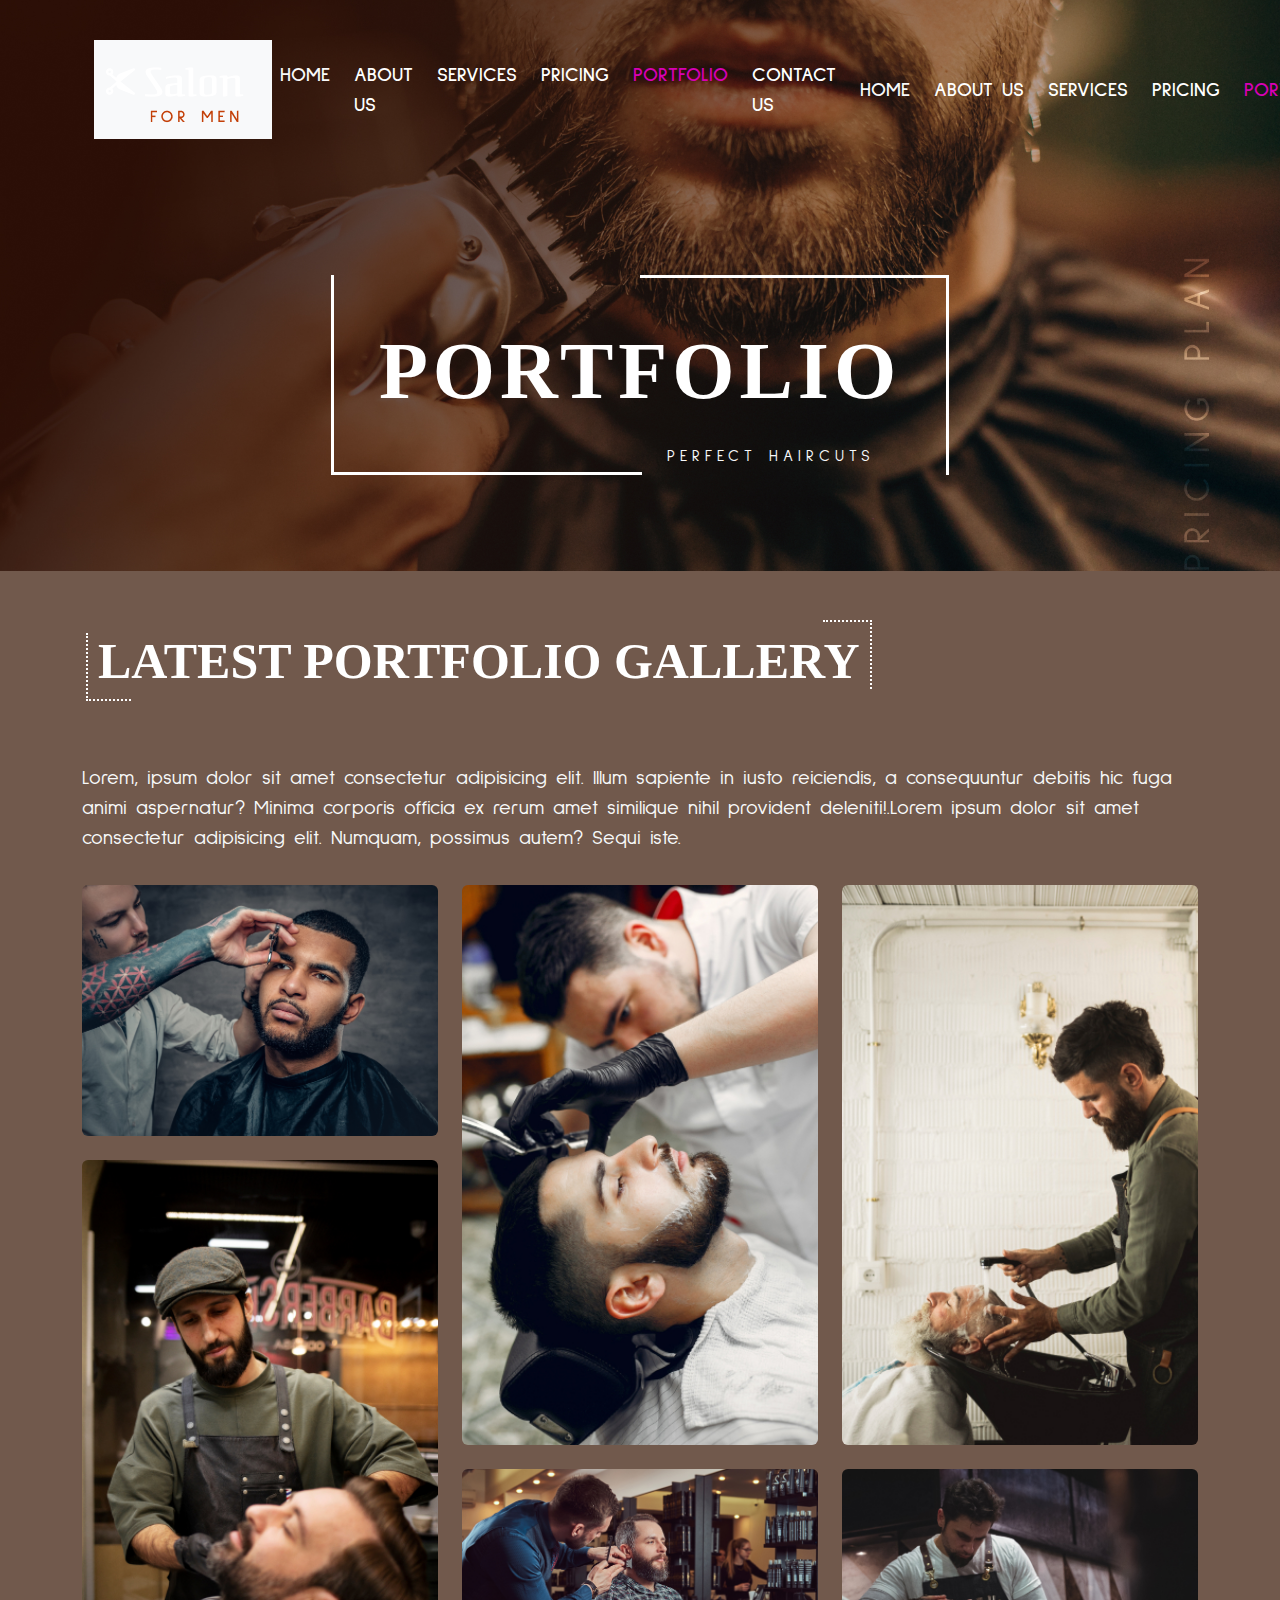
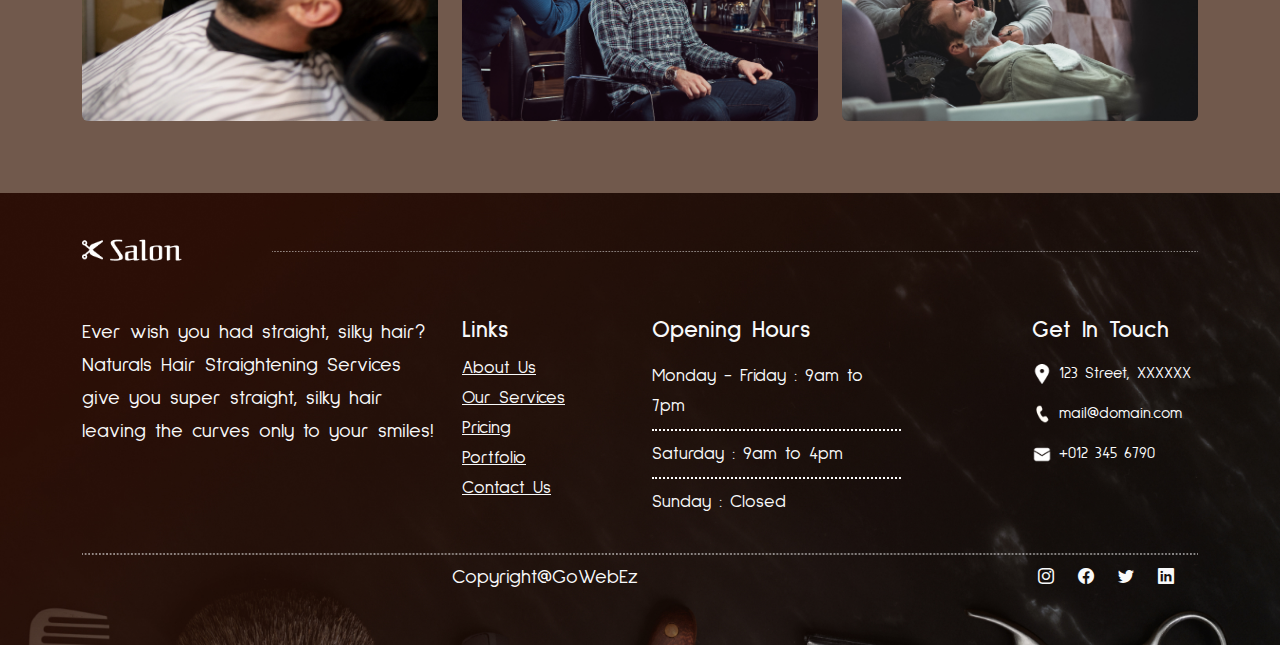
<file: portfolio.html>
<!DOCTYPE html>
<html lang="en">
  <head>
    <!-- Required meta tags -->
    <meta charset="utf-8" />
    <meta name="viewport" content="width=device-width, initial-scale=1" />
    <link
      href="https://cdn.jsdelivr.net/npm/bootstrap@5.0.2/dist/css/bootstrap.min.css"
      rel="stylesheet"
      integrity="sha384-EVSTQN3/azprG1Anm3QDgpJLIm9Nao0Yz1ztcQTwFspd3yD65VohhpuuCOmLASjC"
      crossorigin="anonymous"
    />
    <link
      rel="stylesheet"
      href="https://cdnjs.cloudflare.com/ajax/libs/font-awesome/6.3.0/css/all.min.css"
      integrity="sha512-SzlrxWUlpfuzQ+pcUCosxcglQRNAq/DZjVsC0lE40xsADsfeQoEypE+enwcOiGjk/bSuGGKHEyjSoQ1zVisanQ=="
      crossorigin="anonymous"
      referrerpolicy="no-referrer"
    />

    <link
      rel="stylesheet"
      href="https://pro.fontawesome.com/releases/v5.10.0/css/all.css"
      integrity="sha384-AYmEC3Yw5cVb3ZcuHtOA93w35dYTsvhLPVnYs9eStHfGJvOvKxVfELGroGkvsg+p"
      crossorigin="anonymous"
    />
    <!-- Option 1: Include in HTML -->
    <link
      rel="stylesheet"
      href="https://cdn.jsdelivr.net/npm/bootstrap-icons@1.3.0/font/bootstrap-icons.css"
    />
    <link rel="stylesheet" href="./public/css/style.min.css" />

    <!-- Add Bootstrap CSS and JS via CDN -->
    <link
      href="https://cdn.jsdelivr.net/npm/bootstrap@5.5.2/dist/css/bootstrap.min.css"
      rel="stylesheet"
    />

    <!-- aos -->
    <link href="https://unpkg.com/aos@2.3.1/dist/aos.css" rel="stylesheet" />

    <title>Saloon For Men</title>
  </head>
  <body>
    <!-- main menus section -->
    <header class="portfolio-header">
      <div class="container">
        <nav class="navbar navbar-expand-lg navbar-light main-header">
          <div
            class="container-fluid container-xl d-flex justify-content-between align-items-center"
          >
            <nav class="navbar bg-body-tertiary">
              <div class="container-fluid">
                <a class="navbar-brand" href="#">
                  <img
                    src="./public/images/Logo.png"
                    alt="Logo"
                    class="d-inline-block align-text-top"
                  />
                </a>
              </div>
            </nav>
            <button class="navbar-toggler" type="button" data-bs-toggle="offcanvas" data-bs-target="#offcanvasRight" aria-controls="offcanvasRight">
              <span class="" role="button" ><i class="fa fa-bars text-white" aria-hidden="true"></i></span>
            </button>
  
            <div class="offcanvas offcanvas-end banner" tabindex="-1"  id="offcanvasRight"  aria-labelledby="offcanvasRightLabel"
            >
              <div class="offcanvas-header">
                <h3 class="offcanvas-title text-light fw-bold" id="offcanvasRightLabel"> Saloon For Men</h3>
                <button type="button" class="btn-close bg-light" data-bs-dismiss="offcanvas" aria-label="Close"></button>
              </div>
              <div class="offcanvas-body">
                <ul class="navbar-nav ms-auto fw-bold">
                  <li class="nav-item me-2">
                    <a
                      class="nav-link  text-light"
                      aria-current="page"
                      href="index.html"
                      >HOME</a
                    >
                  </li>
                  <li class="nav-item me-2">
                    <a class="nav-link" href="about.html">ABOUT US</a>
                  </li>
                  <li class="nav-item me-2">
                    <a class="nav-link" href="services.html">SERVICES</a>
                  </li>
                  <li class="nav-item me-2">
                    <a class="nav-link" href="pricing.html">PRICING</a>
                  </li>
                  <li class="nav-item me-2">
                    <a class="nav-link active" href="portfolio.html">PORTFOLIO</a>
                  </li>
                  <li class="nav-item me-2">
                    <a class="nav-link" href="contact.html">CONTACT US</a>
                  </li>
                </ul>
              </div>
            </div>
            <div class="text-white d-lg-block d-none">
              <ul class="navbar-nav ms-auto fw-bold text-nowrap">
                <li class="nav-item me-2">
                  <a
                    class="nav-link text-light"
                    aria-current="page"
                    href="index.html"
                    >HOME</a
                  >
                </li>
                <li class="nav-item me-2">
                  <a class="nav-link" href="about.html">ABOUT US</a>
                </li>
                <li class="nav-item me-2">
                  <a class="nav-link" href="services.html">SERVICES</a>
                </li>
                <li class="nav-item me-2">
                  <a class="nav-link" href="pricing.html">PRICING</a>
                </li>
                <li class="nav-item me-2">
                  <a class="nav-link active" href="portfolio.html">PORTFOLIO</a>
                </li>
                <li class="nav-item me-2">
                  <a class="nav-link" href="contact.html">CONTACT US</a>
                </li>
              </ul>
            </div>
          </div>
        </nav>
        <div id="Saloon-intro" class="p-5 text-center saloon-text">
          <div class="mask">
            <div class="d-flex justify-content-center align-items-center h-100">
              <div class="text-white position-relative header-text">
                
                <div class="top"></div>
                <div class="left"></div>
                <h1 class="p-5">PORTFOLIO</h1>
                <div class="bottom"></div>
                <div class="right"></div>
                <a class="btn text-light btn-lg  position-absolute about-text fs-6" href="#" role="button" target="_blank">PERFECT HAIRCUTS</a>
              </div>
            </div>
          </div>
        </div>
      </div>
      
    </header>
<!-- main menus section ends -->

<!-- Services section starts -->
    <section class="portfolio-gallery pt-4">
      <div class="container">
            <div class="text-white position-relative">
              <h1 class="fw-bold p-1 pb-5">
                <span class="heading-start-curve">L</span>ATEST PORTFOLIO GALLER<span class="heading-end-curve">Y</span>
              </h1>
            </div>
            <div class="plan-text  w-lg-50 text-light pt-3 pb-3 fs-5">
              <p>Lorem, ipsum dolor sit amet consectetur adipisicing elit. Illum sapiente in iusto reiciendis, a consequuntur debitis hic fuga animi aspernatur? Minima corporis officia ex rerum amet similique nihil provident deleniti!.Lorem ipsum dolor sit amet consectetur adipisicing elit. Numquam, possimus autem? Sequi iste.</p>
            </div>
        <div class="row">
            <div class="col-lg-4 col-md-12 mb-4 mb-lg-0">
            <img src="/public/images/portfolio_images/Rectangle 168.jpg" class="w-100 shadow-1-strong rounded mb-4" alt="" />
            <img src="/public/images/portfolio_images/Rectangle 169.jpg" class="w-100 shadow-1-strong rounded mb-4" alt="" />
            </div>

            <div class="col-lg-4 mb-4 mb-lg-0">
            <img src="/public/images/portfolio_images/Rectangle 170.jpg" class="w-100 shadow-1-strong rounded mb-4" alt="" />
            <img src="/public/images/portfolio_images/Rectangle 172.jpg" class="w-100 shadow-1-strong rounded mb-4" alt="" />
            </div>
        
            <div class="col-lg-4 mb-4 mb-lg-0">
            <img src="/public/images/portfolio_images/Rectangle 171.jpg" class="w-100 shadow-1-strong rounded mb-4" alt=""  />
            <img src="/public/images/portfolio_images/Rectangle 176.jpg" class="w-100 shadow-1-strong rounded mb-4" alt="" />
            </div>
        </div>
      </div>
    </section>
 <!-- Services section ends -->
 
 <!-- footer section starts -->
<section class="footer text-light pt-2">
  <div class="container">
    <div class="row">
      <div class="col-lg-2 col-12">
        <img src="/public/images/Group 6.png" alt="" width="100px">
      </div>
      <div class="col-lg-10 col-12 align-self-center">
        <img src="/public/images/Vector 15.png"  alt="" width="100%">
      </div>
    </div>
    <div class="row text-light pt-5">
      <div class="col-lg-4 col-12 fs-5 footer-text">Ever wish you had straight, silky hair? Naturals Hair Straightening Services give you super straight, silky hair leaving the curves only to your smiles!</div>
      <div class="col-lg-2 col-12 links">
        <h3 class="fw-bold fs-4">Links</h3>
        <ul class="p-0">
          <li>About Us</li>
          <li>Our Services</li>
          <li>Pricing</li>
          <li>Portfolio</li>
          <li>Contact Us</li>
        </ul>
      </div>
      <div class="col-lg-4 col-12 opening-hours">
        <h3 class="fw-bold fs-4">Opening Hours</h3>
        <ul class="p-0">
          <li class="pb-2 pt-2">Monday - Friday : 9am to 7pm</li>
          <li class="pb-2 pt-2">Saturday : 9am to 4pm</li>
          <li class="pb-2 pt-2 border-0">Sunday : Closed</li>
        </ul>
      </div>
      <div class="col-lg-2 col-12 get-in-touch">
        <h3 class="fw-bold fs-4">Get In Touch</h3>
        <ul class="p-0">
          <li class="pb-2 pt-2"><img src="/public/images/zondicons_location.png" alt="" width="20px"> 123 Street, XXXXXX</li>
          <li class="pb-2 pt-2"><img src="/public/images/fluent_call-24-filled.png" alt="" width="20px"> mail@domain.com</li>
          <li class="pb-2 pt-2 border-0"><img src="/public/images/fluent_mail-20-filled.png" alt="" width="20px"> +012 345 6790</li>
        </ul>
      </div>
    </div>
    <div class="footer-dot">
      <img src="/public/images/Vector 15.png" alt="" class="w-100">
    </div>
    <div  class=" row text-center">
      <div class="col-lg-10 text-center"><h5>Copyright@GoWebEz</h5></div>
      <div class="col-lg-2 d-flex justify-content-lg-end justify-content-center">
        <i class="bi bi-instagram me-4"></i>
        <i class="bi bi-facebook me-4"></i>
        <i class="bi bi-twitter me-4"></i>
        <i class="bi bi-linkedin me-4"></i>
      </div>
      
    </div>
  </div>
</section>
 <!-- footer section ends -->
    <!-- Optional JavaScript; choose one of the two! -->

    <!-- Option 1: Bootstrap Bundle with Popper -->
    <script src="https://cdn.jsdelivr.net/npm/bootstrap@5.5.2/dist/js/bootstrap.bundle.min.js"></script>
    <script
      src="https://cdn.jsdelivr.net/npm/bootstrap@5.0.2/dist/js/bootstrap.bundle.min.js"
      integrity="sha384-MrcW6ZMFYlzcLA8Nl+NtUVF0sA7MsXsP1UyJoMp4YLEuNSfAP+JcXn/tWtIaxVXM"
      crossorigin="anonymous"
    ></script>

    <script src="https://ajax.googleapis.com/ajax/libs/jquery/3.5.1/jquery.min.js"></script>
    <script src="https://code.jquery.com/jquery-3.6.0.min.js"></script>
    <script src="https://cdnjs.cloudflare.com/ajax/libs/popper.js/1.16.0/umd/popper.min.js"></script>
    <script src="https://maxcdn.bootstrapcdn.com/bootstrap/4.5.2/js/bootstrap.min.js"></script>
  </body>
</html>
</file>
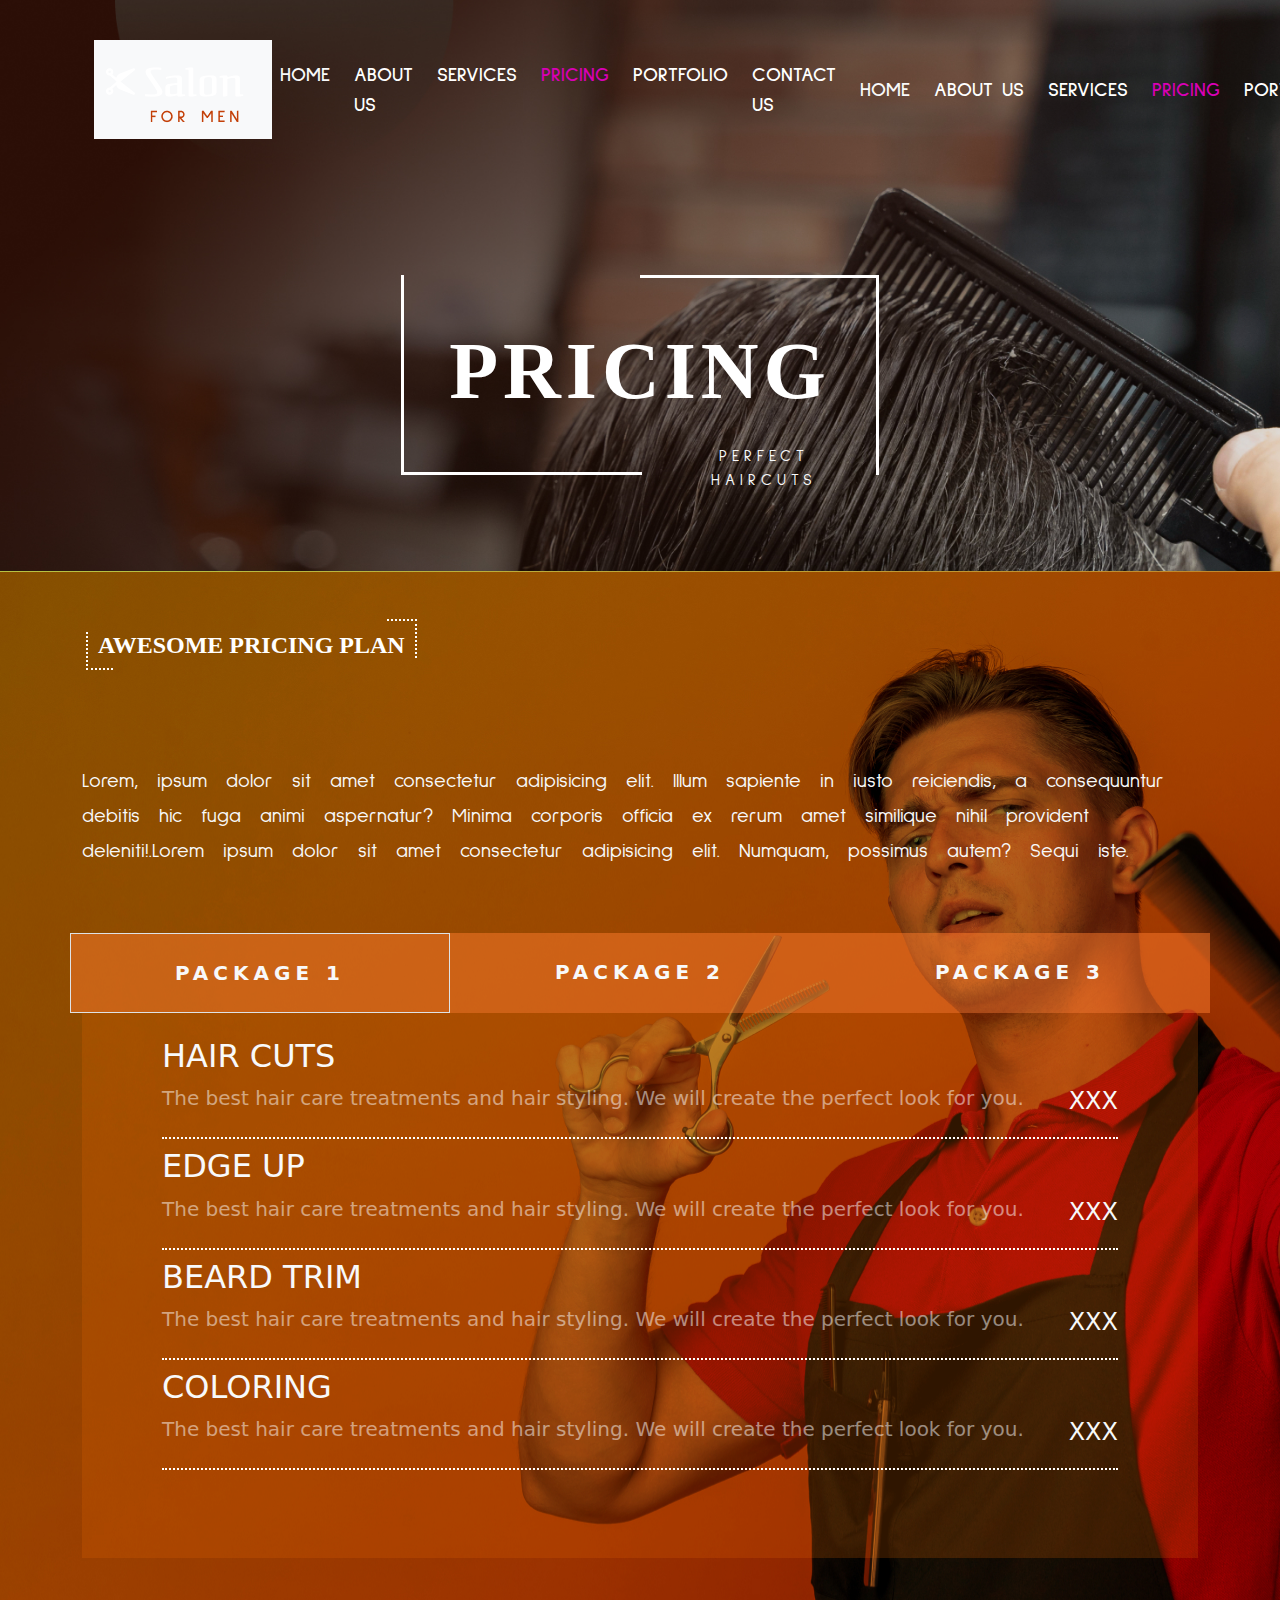
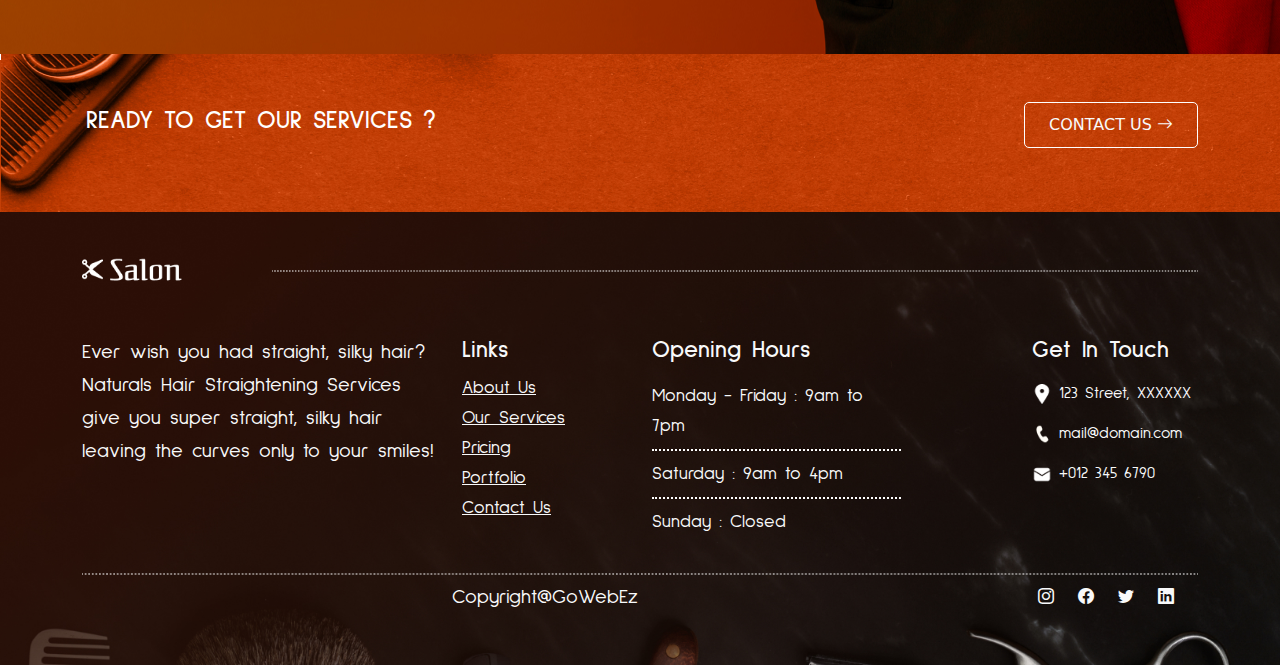
<file: pricing.html>
<!DOCTYPE html>
<html lang="en">
  <head>
    <!-- Required meta tags -->
    <meta charset="utf-8" />
    <meta name="viewport" content="width=device-width, initial-scale=1" />
    <link
      href="https://cdn.jsdelivr.net/npm/bootstrap@5.0.2/dist/css/bootstrap.min.css"
      rel="stylesheet"
      integrity="sha384-EVSTQN3/azprG1Anm3QDgpJLIm9Nao0Yz1ztcQTwFspd3yD65VohhpuuCOmLASjC"
      crossorigin="anonymous"
    />
    <link
      rel="stylesheet"
      href="https://cdnjs.cloudflare.com/ajax/libs/font-awesome/6.3.0/css/all.min.css"
      integrity="sha512-SzlrxWUlpfuzQ+pcUCosxcglQRNAq/DZjVsC0lE40xsADsfeQoEypE+enwcOiGjk/bSuGGKHEyjSoQ1zVisanQ=="
      crossorigin="anonymous"
      referrerpolicy="no-referrer"
    />

    <link
      rel="stylesheet"
      href="https://pro.fontawesome.com/releases/v5.10.0/css/all.css"
      integrity="sha384-AYmEC3Yw5cVb3ZcuHtOA93w35dYTsvhLPVnYs9eStHfGJvOvKxVfELGroGkvsg+p"
      crossorigin="anonymous"
    />
    <!-- Option 1: Include in HTML -->
    <link
      rel="stylesheet"
      href="https://cdn.jsdelivr.net/npm/bootstrap-icons@1.3.0/font/bootstrap-icons.css"
    />
    <link rel="stylesheet" href="./public/css/style.min.css" />

    <!-- Add Bootstrap CSS and JS via CDN -->
    <link
      href="https://cdn.jsdelivr.net/npm/bootstrap@5.5.2/dist/css/bootstrap.min.css"
      rel="stylesheet"
    />

    <!-- aos -->
    <link href="https://unpkg.com/aos@2.3.1/dist/aos.css" rel="stylesheet" />

    <title>Saloon For Men</title>
  </head>
  <body>
    <!-- main menus section -->
    <header class="pricing-header">
      <div class="container">
        <nav class="navbar navbar-expand-lg navbar-light main-header">
          <div
            class="container-fluid container-xl d-flex justify-content-between align-items-center"
          >
            <nav class="navbar bg-body-tertiary">
              <div class="container-fluid">
                <a class="navbar-brand" href="#">
                  <img
                    src="./public/images/Logo.png"
                    alt="Logo"
                    class="d-inline-block align-text-top"
                  />
                </a>
              </div>
            </nav>
            <button class="navbar-toggler" type="button" data-bs-toggle="offcanvas" data-bs-target="#offcanvasRight" aria-controls="offcanvasRight">
              <span class="" role="button" ><i class="fa fa-bars text-white" aria-hidden="true"></i></span>
            </button>
  
            <div class="offcanvas offcanvas-end banner" tabindex="-1"  id="offcanvasRight"  aria-labelledby="offcanvasRightLabel"
            >
              <div class="offcanvas-header">
                <h3 class="offcanvas-title text-light fw-bold" id="offcanvasRightLabel"> Saloon For Men</h3>
                <button type="button" class="btn-close bg-light" data-bs-dismiss="offcanvas" aria-label="Close"></button>
              </div>
              <div class="offcanvas-body">
                <ul class="navbar-nav ms-auto fw-bold">
                  <li class="nav-item me-2">
                    <a
                      class="nav-link  text-light"
                      aria-current="page"
                      href="index.html"
                      >HOME</a
                    >
                  </li>
                  <li class="nav-item me-2">
                    <a class="nav-link" href="about.html">ABOUT US</a>
                  </li>
                  <li class="nav-item me-2">
                    <a class="nav-link" href="services.html">SERVICES</a>
                  </li>
                  <li class="nav-item me-2">
                    <a class="nav-link active" href="pricing.html">PRICING</a>
                  </li>
                  <li class="nav-item me-2">
                    <a class="nav-link" href="portfolio.html">PORTFOLIO</a>
                  </li>
                  <li class="nav-item me-2">
                    <a class="nav-link" href="contact.html">CONTACT US</a>
                  </li>
                </ul>
              </div>
            </div>
            <div class="text-white d-lg-block d-none">
              <ul class="navbar-nav ms-auto fw-bold text-nowrap">
                <li class="nav-item me-2">
                  <a
                    class="nav-link text-light"
                    aria-current="page"
                    href="index.html"
                    >HOME</a
                  >
                </li>
                <li class="nav-item me-2">
                  <a class="nav-link" href="about.html">ABOUT US</a>
                </li>
                <li class="nav-item me-2">
                  <a class="nav-link" href="services.html">SERVICES</a>
                </li>
                <li class="nav-item me-2">
                  <a class="nav-link active" href="pricing.html">PRICING</a>
                </li>
                <li class="nav-item me-2">
                  <a class="nav-link" href="portfolio.html">PORTFOLIO</a>
                </li>
                <li class="nav-item me-2">
                  <a class="nav-link" href="contact.html">CONTACT US</a>
                </li>
              </ul>
            </div>
          </div>
        </nav>
        <div id="Saloon-intro" class="p-5 text-center saloon-text">
          <div class="mask">
            <div class="d-flex justify-content-center align-items-center h-100">
              <div class="text-white position-relative header-text">
                
                <div class="top"></div>
                <div class="left"></div>
                <h1 class="p-5">PRICING</h1>
                <div class="bottom"></div>
                <div class="right"></div>
                <a class="btn text-light btn-lg  position-absolute about-text fs-6" href="#" role="button" target="_blank">PERFECT HAIRCUTS</a>
              </div>
            </div>
          </div>
        </div>
      </div>
      
    </header>
<!-- main menus section ends -->

<!-- plan section starts -->
    <section class="pricing-plan pt-4 pb-5">
      <div class="container">
            <div class="text-white position-relative w-50">
              <h1 class="fw-bold p-1 pb-5">
                <span class="heading-start-curve">A</span>WESOME PRICING PLA<span class="heading-end-curve">N</span>
              </h1>
            </div>
            <div class="plan-text  w-lg-50 text-light pt-5 pb-5 fs-5">
              <p>Lorem, ipsum dolor sit amet consectetur adipisicing elit. Illum sapiente in iusto reiciendis, a consequuntur debitis hic fuga animi aspernatur? Minima corporis officia ex rerum amet similique nihil provident deleniti!.Lorem ipsum dolor sit amet consectetur adipisicing elit. Numquam, possimus autem? Sequi iste.</p>
            </div>
            <div class="row text-center text-light packages fw-bold">
              <div class="col-lg-4 border p-4">PACKAGE 1</div>
              <div class="col-lg-4 p-4">PACKAGE 2</div>
              <div class="col-lg-4 p-4">PACKAGE 3</div>
            </div>
            <div class="pricing-accordian text-light pt-4">
              <div class="pricing-text pb-2">
                <h2 class="text-light">HAIR CUTS</h2>
                <div class="content-pricing justify-content-between d-flex pb-2">
                  <P class="fs-5 text-white-50">The best hair care treatments and hair styling. We will create the perfect look for you. </P><span class="into-mark d-none d-lg-block fs-4">XXX</span>
                </div>
              </div>
              <div class="pricing-text pb-2">
                <h2 class="text-light">EDGE UP</h2>
                <div class="content-pricing justify-content-between d-flex pb-2">
                  <P class="fs-5 text-white-50">The best hair care treatments and hair styling. We will create the perfect look for you. </P><span class="into-mark d-none d-lg-block fs-4">XXX</span>
                </div>
              </div>
              <div class="pricing-text pb-2">
                <h2 class="text-light">BEARD TRIM</h2>
                <div class="content-pricing justify-content-between d-flex pb-2">
                  <P class="fs-5 text-white-50">The best hair care treatments and hair styling. We will create the perfect look for you. </P><span class="into-mark d-none d-lg-block fs-4">XXX</span>
                </div>
              </div>
              <div class="pricing-text pb-2">
                <h2 class="text-light">COLORING</h2>
                <div class="content-pricing justify-content-between d-flex pb-2">
                  <P class="fs-5 text-white-50">The best hair care treatments and hair styling. We will create the perfect look for you. </P><span class="into-mark d-none d-lg-block fs-4">XXX</span>
                </div>
              </div>
            </div>
      </div>
    </section>
 <!-- plan section ends -->

 <!-- ready to get service section starts -->
    <section class="ready-to-get-services">
      <div class="container pt-5">
        <div class="text-white d-flex justify-content-lg-between justify-content-between pb-3">
          <h2 class="p-1 fw-bold">READY TO GET OUR SERVICES ?</h2>
          <button type="button" class="contact-plan bg-transparent text-light px-4">CONTACT US <i class="bi bi-arrow-right"></i></button>
        </div>
      </div>
    </section>

  <!-- ready to get service section ends -->
 
 <!-- footer section starts -->
<section class="footer text-light pt-2">
  <div class="container">
    <div class="row">
      <div class="col-lg-2 col-12">
        <img src="/public/images/Group 6.png" alt="" width="100px">
      </div>
      <div class="col-lg-10 col-12 align-self-center">
        <img src="/public/images/Vector 15.png"  alt="" width="100%">
      </div>
    </div>
    <div class="row text-light pt-5">
      <div class="col-lg-4 col-12 fs-5 footer-text">Ever wish you had straight, silky hair? Naturals Hair Straightening Services give you super straight, silky hair leaving the curves only to your smiles!</div>
      <div class="col-lg-2 col-12 links">
        <h3 class="fw-bold fs-4">Links</h3>
        <ul class="p-0">
          <li>About Us</li>
          <li>Our Services</li>
          <li>Pricing</li>
          <li>Portfolio</li>
          <li>Contact Us</li>
        </ul>
      </div>
      <div class="col-lg-4 col-12 opening-hours">
        <h3 class="fw-bold fs-4">Opening Hours</h3>
        <ul class="p-0">
          <li class="pb-2 pt-2">Monday - Friday : 9am to 7pm</li>
          <li class="pb-2 pt-2">Saturday : 9am to 4pm</li>
          <li class="pb-2 pt-2 border-0">Sunday : Closed</li>
        </ul>
      </div>
      <div class="col-lg-2 col-12 get-in-touch">
        <h3 class="fw-bold fs-4">Get In Touch</h3>
        <ul class="p-0">
          <li class="pb-2 pt-2"><img src="/public/images/zondicons_location.png" alt="" width="20px"> 123 Street, XXXXXX</li>
          <li class="pb-2 pt-2"><img src="/public/images/fluent_call-24-filled.png" alt="" width="20px"> mail@domain.com</li>
          <li class="pb-2 pt-2 border-0"><img src="/public/images/fluent_mail-20-filled.png" alt="" width="20px"> +012 345 6790</li>
        </ul>
      </div>
    </div>
    <div class="footer-dot">
      <img src="/public/images/Vector 15.png" alt="" class="w-100">
    </div>
    <div  class=" row text-center">
      <div class="col-lg-10 text-center"><h5>Copyright@GoWebEz</h5></div>
      <div class="col-lg-2 d-flex justify-content-lg-end justify-content-center">
        <i class="bi bi-instagram me-4"></i>
        <i class="bi bi-facebook me-4"></i>
        <i class="bi bi-twitter me-4"></i>
        <i class="bi bi-linkedin me-4"></i>
      </div>
      
    </div>
  </div>
</section>
 <!-- footer section ends -->
    <!-- Optional JavaScript; choose one of the two! -->

    <!-- Option 1: Bootstrap Bundle with Popper -->
    <script src="https://cdn.jsdelivr.net/npm/bootstrap@5.5.2/dist/js/bootstrap.bundle.min.js"></script>
    <script
      src="https://cdn.jsdelivr.net/npm/bootstrap@5.0.2/dist/js/bootstrap.bundle.min.js"
      integrity="sha384-MrcW6ZMFYlzcLA8Nl+NtUVF0sA7MsXsP1UyJoMp4YLEuNSfAP+JcXn/tWtIaxVXM"
      crossorigin="anonymous"
    ></script>

    <script src="https://ajax.googleapis.com/ajax/libs/jquery/3.5.1/jquery.min.js"></script>
    <script src="https://code.jquery.com/jquery-3.6.0.min.js"></script>
    <script src="https://cdnjs.cloudflare.com/ajax/libs/popper.js/1.16.0/umd/popper.min.js"></script>
    <script src="https://maxcdn.bootstrapcdn.com/bootstrap/4.5.2/js/bootstrap.min.js"></script>
  </body>
</html>
</file>
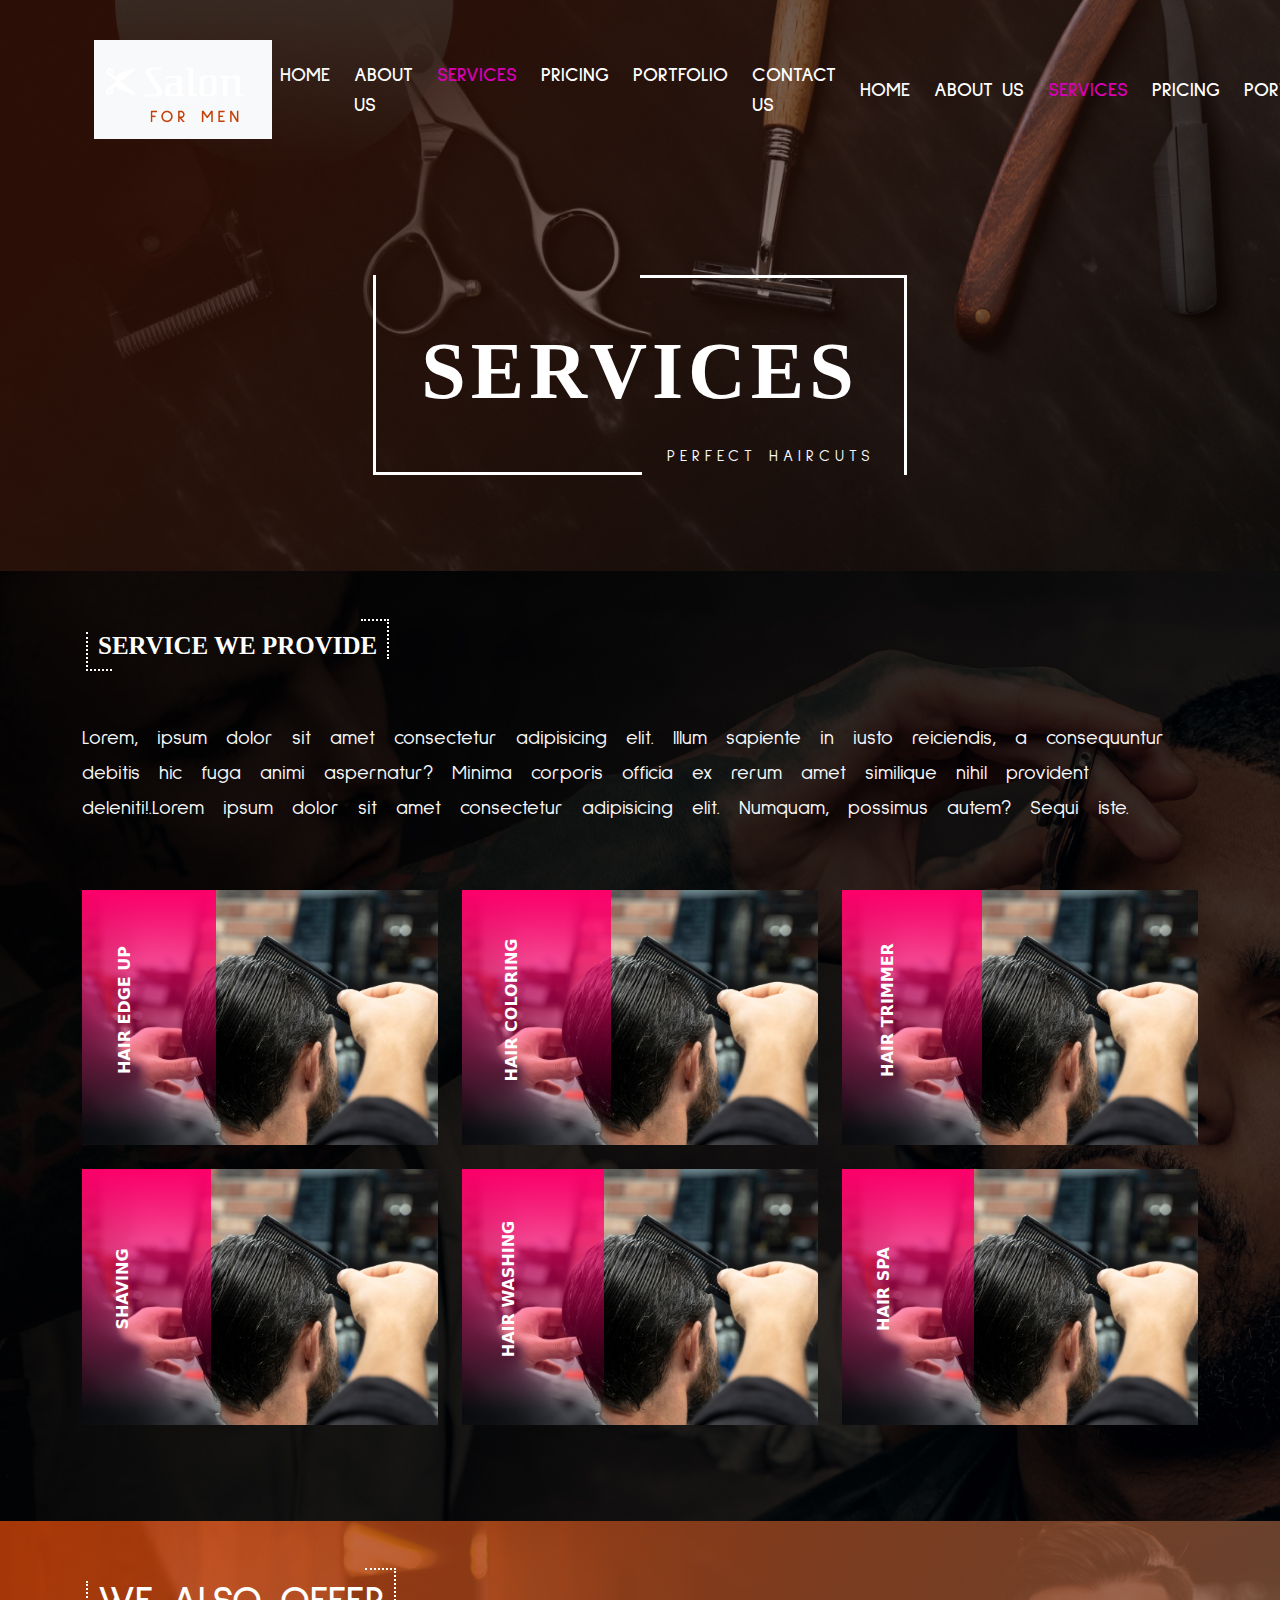
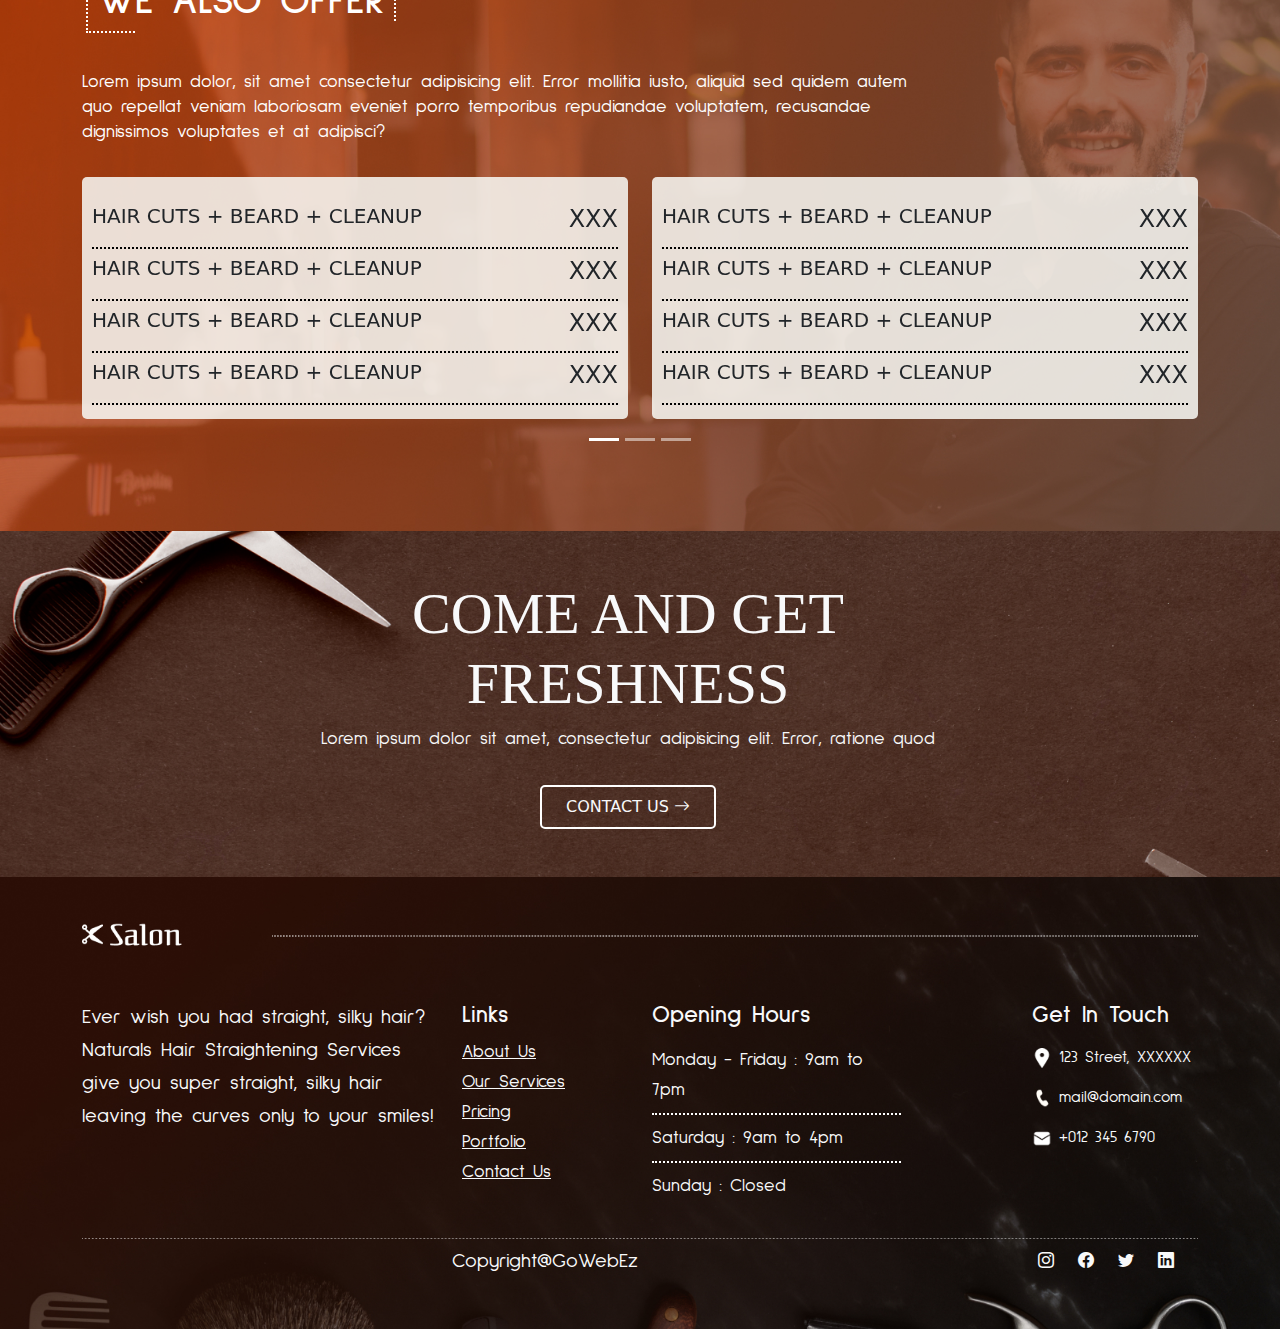
<file: services.html>
<!DOCTYPE html>
<html lang="en">
  <head>
    <!-- Required meta tags -->
    <meta charset="utf-8" />
    <meta name="viewport" content="width=device-width, initial-scale=1" />
    <link
      href="https://cdn.jsdelivr.net/npm/bootstrap@5.0.2/dist/css/bootstrap.min.css"
      rel="stylesheet"
      integrity="sha384-EVSTQN3/azprG1Anm3QDgpJLIm9Nao0Yz1ztcQTwFspd3yD65VohhpuuCOmLASjC"
      crossorigin="anonymous"
    />
    <link
      rel="stylesheet"
      href="https://cdnjs.cloudflare.com/ajax/libs/font-awesome/6.3.0/css/all.min.css"
      integrity="sha512-SzlrxWUlpfuzQ+pcUCosxcglQRNAq/DZjVsC0lE40xsADsfeQoEypE+enwcOiGjk/bSuGGKHEyjSoQ1zVisanQ=="
      crossorigin="anonymous"
      referrerpolicy="no-referrer"
    />

    <link
      rel="stylesheet"
      href="https://pro.fontawesome.com/releases/v5.10.0/css/all.css"
      integrity="sha384-AYmEC3Yw5cVb3ZcuHtOA93w35dYTsvhLPVnYs9eStHfGJvOvKxVfELGroGkvsg+p"
      crossorigin="anonymous"
    />
    <!-- Option 1: Include in HTML -->
    <link
      rel="stylesheet"
      href="https://cdn.jsdelivr.net/npm/bootstrap-icons@1.3.0/font/bootstrap-icons.css"
    />
    <link rel="stylesheet" href="./public/css/style.min.css" />

    <!-- Add Bootstrap CSS and JS via CDN -->
    <link
      href="https://cdn.jsdelivr.net/npm/bootstrap@5.5.2/dist/css/bootstrap.min.css"
      rel="stylesheet"
    />

    <!-- aos -->
    <link href="https://unpkg.com/aos@2.3.1/dist/aos.css" rel="stylesheet" />

    <title>Saloon For Men</title>
  </head>
  <body>
    <!-- main menus section -->
    <header class="services-header">
      <div class="container">
        <nav class="navbar navbar-expand-lg navbar-light main-header">
          <div
            class="container-fluid container-xl d-flex justify-content-between align-items-center"
          >
            <nav class="navbar bg-body-tertiary">
              <div class="container-fluid">
                <a class="navbar-brand" href="#">
                  <img
                    src="./public/images/Logo.png"
                    alt="Logo"
                    class="d-inline-block align-text-top"
                  />
                </a>
              </div>
            </nav>
            <button class="navbar-toggler" type="button" data-bs-toggle="offcanvas" data-bs-target="#offcanvasRight" aria-controls="offcanvasRight">
              <span class="" role="button" ><i class="fa fa-bars text-white" aria-hidden="true"></i></span>
            </button>
  
            <div class="offcanvas offcanvas-end banner" tabindex="-1"  id="offcanvasRight"  aria-labelledby="offcanvasRightLabel"
            >
              <div class="offcanvas-header">
                <h3 class="offcanvas-title text-light fw-bold" id="offcanvasRightLabel"> Saloon For Men</h3>
                <button type="button" class="btn-close bg-light" data-bs-dismiss="offcanvas" aria-label="Close"></button>
              </div>
              <div class="offcanvas-body">
                <ul class="navbar-nav ms-auto fw-bold">
                  <li class="nav-item me-2">
                    <a
                      class="nav-link  text-light"
                      aria-current="page"
                      href="index.html"
                      >HOME</a
                    >
                  </li>
                  <li class="nav-item me-2">
                    <a class="nav-link" href="about.html">ABOUT US</a>
                  </li>
                  <li class="nav-item me-2">
                    <a class="nav-link active" href="services.html">SERVICES</a>
                  </li>
                  <li class="nav-item me-2">
                    <a class="nav-link" href="pricing.html">PRICING</a>
                  </li>
                  <li class="nav-item me-2">
                    <a class="nav-link" href="portfolio.htm">PORTFOLIO</a>
                  </li>
                  <li class="nav-item me-2">
                    <a class="nav-link" href="contact.html">CONTACT US</a>
                  </li>
                </ul>
              </div>
            </div>
            <div class="text-white d-lg-block d-none">
              <ul class="navbar-nav ms-auto fw-bold text-nowrap">
                <li class="nav-item me-2">
                  <a
                    class="nav-link text-light"
                    aria-current="page"
                    href="index.html"
                    >HOME</a
                  >
                </li>
                <li class="nav-item me-2">
                  <a class="nav-link" href="about.html">ABOUT US</a>
                </li>
                <li class="nav-item me-2">
                  <a class="nav-link active" href="services.html">SERVICES</a>
                </li>
                <li class="nav-item me-2">
                  <a class="nav-link" href="pricing.html">PRICING</a>
                </li>
                <li class="nav-item me-2">
                  <a class="nav-link" href="portfolio.html">PORTFOLIO</a>
                </li>
                <li class="nav-item me-2">
                  <a class="nav-link" href="contact.html">CONTACT US</a>
                </li>
              </ul>
            </div>
          </div>
        </nav>
        <div id="Saloon-intro" class="p-5 text-center saloon-text">
          <div class="mask">
            <div class="d-flex justify-content-center align-items-center h-100">
              <div class="text-white position-relative header-text">
                
                <div class="top"></div>
                <div class="left"></div>
                <h1 class="p-5">SERVICES</h1>
                <div class="bottom"></div>
                <div class="right"></div>
                <a class="btn text-light btn-lg  position-absolute about-text fs-6" href="#" role="button" target="_blank">PERFECT HAIRCUTS</a>
              </div>
            </div>
          </div>
        </div>
      </div>
      
    </header>
<!-- main menus section ends -->

<!-- Services section starts -->
    <section class="service-head pt-4 pb-5">
      <div class="container">
            <div class="text-white position-relative w-50">
              <h1 class="fw-bold p-1">
                <span class="heading-start-curve">S</span>ERVICE WE PROVID<span class="heading-end-curve">E</span>
              </h1>
            </div>
            <div class="plan-text  w-lg-50 text-light pt-5 pb-5 fs-5">
              <p>Lorem, ipsum dolor sit amet consectetur adipisicing elit. Illum sapiente in iusto reiciendis, a consequuntur debitis hic fuga animi aspernatur? Minima corporis officia ex rerum amet similique nihil provident deleniti!.Lorem ipsum dolor sit amet consectetur adipisicing elit. Numquam, possimus autem? Sequi iste.</p>
            </div>
            <div class="row gx-4 gy-4 text-center text-light fw-bold">
                <div class="col-lg-4 col-md-6 col-12 position-relative image-container">
                  <div class="d-flex flex-column">
                      <img src="/public/images/Services_Page_Images/Rectangle 149.png" class="w-100" alt="">
                      <div class="overlay"></div>
                      <p class="position-absolute overlay-text"><span class="text-rotate">HAIR EDGE UP</span></p>
                  </div>
                </div>
                <div class="col-lg-4 col-md-6 col-12 position-relative image-container">
                  <div class="d-flex flex-column">
                    <img src="/public/images/Services_Page_Images/Rectangle 149.png" class="w-100" alt="">
                    <div class="overlay"></div>
                    <p class="position-absolute overlay-text"><span class="text-rotate">HAIR COLORING</span></p>
                </div>
                </div>
                <div class="col-lg-4 col-md-6 col-12 position-relative image-container">
                    <div class="d-flex flex-column">
                      <img src="/public/images/Services_Page_Images/Rectangle 149.png" class="w-100" alt="">
                      <div class="overlay"></div>
                      <p class="position-absolute overlay-text"><span class="text-rotate">HAIR TRIMMER</span></p>
                    </div>
                </div>
                <div class="col-lg-4 col-md-6 col-12 position-relative image-container">
                    <div class="d-flex flex-column">
                      <img src="/public/images/Services_Page_Images/Rectangle 149.png" class="w-100" alt="">
                      <div class="overlay"></div>
                      <p class="position-absolute overlay-text p-4"><span class="text-rotate">SHAVING</span></p>
                    </div>
                </div>
                <div class="col-lg-4 col-md-6 col-12 position-relative image-container">
                    <div class="d-flex flex-column">
                      <img src="/public/images/Services_Page_Images/Rectangle 149.png" class="w-100" alt="">
                      <div class="overlay"></div>
                      <p class="position-absolute overlay-text"><span class="text-rotate">HAIR WASHING</span></p>
                    </div>
                </div>
                <div class="col-lg-4 col-md-6 col-12 position-relative image-container">
                    <div class="d-flex flex-column">
                      <img src="/public/images/Services_Page_Images/Rectangle 149.png" class="w-100 hover-effect" alt="">
                      <div class="overlay"></div>
                      <p class="position-absolute overlay-text p-4"><span class="text-rotate">HAIR SPA</span></p>
                    </div>
                </div>
            </div> 
      </div>
    </section>
 <!-- Services section ends -->

 <!-- offers section starts -->
    <section class="offers pt-3 pb-3">
      <div class="container pt-5">
        <div class="text-white pb-3">
          <h1 class="fw-bold p-1 offer-text fs-1 pb-5">
            <span class="heading-start-curve">W</span>E ALSO OFFE<span class="heading-end-curve">R</span>
          </h1>
          <p class="offer-text">Lorem ipsum dolor, sit amet consectetur adipisicing elit. Error mollitia iusto, aliquid sed quidem autem quo repellat veniam laboriosam eveniet porro temporibus repudiandae voluptatem, recusandae dignissimos voluptates et at adipisci?</p>
        </div>
        <div id="carouselExampleIndicators" class="carousel slide" data-bs-ride="carousel">
          <div class="carousel-indicators">
            <button type="button" data-bs-target="#carouselExampleIndicators" data-bs-slide-to="0" class="active" aria-current="true" aria-label="Slide 1"></button>
            <button type="button" data-bs-target="#carouselExampleIndicators" data-bs-slide-to="1" aria-label="Slide 2"></button>
            <button type="button" data-bs-target="#carouselExampleIndicators" data-bs-slide-to="2" aria-label="Slide 3"></button>
          </div>
          <div class="carousel-inner pb-5">
            <div class="carousel-item active">
              <div class="row">
                <div class="col-lg-6 col-12">
                  <div class="pricing-accordian text-light pt-4">
                    <div class="pricing-text pb-1">
                      <div class="content-offers justify-content-between text-dark d-flex">
                        <P class="fs-5">HAIR CUTS + BEARD + CLEANUP </P><span class="into-mark d-none d-lg-block fs-4">XXX</span>
                      </div>
                    </div>
                    <div class="pricing-text pb-1">
                      <div class="content-offers justify-content-between text-dark d-flex">
                        <P class="fs-5">HAIR CUTS + BEARD + CLEANUP </P><span class="into-mark d-none d-lg-block fs-4">XXX</span>
                      </div>
                    </div>
                    <div class="pricing-text pb-1">
                      <div class="content-offers justify-content-between text-dark d-flex">
                        <P class="fs-5">HAIR CUTS + BEARD + CLEANUP </P><span class="into-mark d-none d-lg-block fs-4">XXX</span>
                      </div>
                    </div>
                    <div class="pricing-text pb-1">
                      <div class="content-offers justify-content-between text-dark d-flex">
                        <P class="fs-5">HAIR CUTS + BEARD + CLEANUP </P><span class="into-mark d-none d-lg-block fs-4">XXX</span>
                      </div>
                    </div>
                  </div>
                </div>
                <div class="col-lg-6 d-none d-lg-block">
                  <div class="pricing-accordian text-light pt-4">
                    <div class="pricing-text pb-1">
                      <div class="content-offers justify-content-between text-dark d-flex">
                        <P class="fs-5">HAIR CUTS + BEARD + CLEANUP </P><span class="into-mark d-none d-lg-block fs-4">XXX</span>
                      </div>
                    </div>
                    <div class="pricing-text pb-1">
                      <div class="content-offers justify-content-between text-dark d-flex">
                        <P class="fs-5">HAIR CUTS + BEARD + CLEANUP </P><span class="into-mark d-none d-lg-block fs-4">XXX</span>
                      </div>
                    </div>
                    <div class="pricing-text pb-1">
                      <div class="content-offers justify-content-between text-dark d-flex">
                        <P class="fs-5">HAIR CUTS + BEARD + CLEANUP </P><span class="into-mark d-none d-lg-block fs-4">XXX</span>
                      </div>
                    </div>
                    <div class="pricing-text pb-1">
                      <div class="content-offers justify-content-between text-dark d-flex">
                        <P class="fs-5">HAIR CUTS + BEARD + CLEANUP </P><span class="into-mark d-none d-lg-block fs-4">XXX</span>
                      </div>
                    </div>
                  </div>
                </div>
              </div>
            </div>
            <div class="carousel-item">
              <div class="row">
                <div class="col-lg-6 col-12">
                  <div class="pricing-accordian text-light pt-4">
                    <div class="pricing-text pb-1">
                      <div class="content-offers justify-content-between text-dark d-flex">
                        <P class="fs-5">HAIR CUTS + BEARD + CLEANUP </P><span class="into-mark d-none d-lg-block fs-4">XXX</span>
                      </div>
                    </div>
                    <div class="pricing-text pb-1">
                      <div class="content-offers justify-content-between text-dark d-flex">
                        <P class="fs-5">HAIR CUTS + BEARD + CLEANUP </P><span class="into-mark d-none d-lg-block fs-4">XXX</span>
                      </div>
                    </div>
                    <div class="pricing-text pb-1">
                      <div class="content-offers justify-content-between text-dark d-flex">
                        <P class="fs-5">HAIR CUTS + BEARD + CLEANUP </P><span class="into-mark d-none d-lg-block fs-4">XXX</span>
                      </div>
                    </div>
                    <div class="pricing-text pb-1">
                      <div class="content-offers justify-content-between text-dark d-flex">
                        <P class="fs-5">HAIR CUTS + BEARD + CLEANUP </P><span class="into-mark d-none d-lg-block fs-4">XXX</span>
                      </div>
                    </div>
                  </div>
                </div>
                <div class="col-lg-6 d-none d-lg-block">
                  <div class="pricing-accordian text-light pt-4">
                    <div class="pricing-text pb-1">
                      <div class="content-offers justify-content-between text-dark d-flex">
                        <P class="fs-5">HAIR CUTS + BEARD + CLEANUP </P><span class="into-mark d-none d-lg-block fs-4">XXX</span>
                      </div>
                    </div>
                    <div class="pricing-text pb-1">
                      <div class="content-offers justify-content-between text-dark d-flex">
                        <P class="fs-5">HAIR CUTS + BEARD + CLEANUP </P><span class="into-mark d-none d-lg-block fs-4">XXX</span>
                      </div>
                    </div>
                    <div class="pricing-text pb-1">
                      <div class="content-offers justify-content-between text-dark d-flex">
                        <P class="fs-5">HAIR CUTS + BEARD + CLEANUP </P><span class="into-mark d-none d-lg-block fs-4">XXX</span>
                      </div>
                    </div>
                    <div class="pricing-text pb-1">
                      <div class="content-offers justify-content-between text-dark d-flex">
                        <P class="fs-5">HAIR CUTS + BEARD + CLEANUP </P><span class="into-mark d-none d-lg-block fs-4">XXX</span>
                      </div>
                    </div>
                  </div>
                </div>
              </div>
            </div>
            <div class="carousel-item">
              <div class="row">
                <div class="col-lg-6 col-12">
                  <div class="pricing-accordian text-light pt-4">
                    <div class="pricing-text pb-1">
                      <div class="content-offers justify-content-between text-dark d-flex">
                        <P class="fs-5">HAIR CUTS + BEARD + CLEANUP </P><span class="into-mark d-none d-lg-block fs-4">XXX</span>
                      </div>
                    </div>
                    <div class="pricing-text pb-1">
                      <div class="content-offers justify-content-between text-dark d-flex">
                        <P class="fs-5">HAIR CUTS + BEARD + CLEANUP </P><span class="into-mark d-none d-lg-block fs-4">XXX</span>
                      </div>
                    </div>
                    <div class="pricing-text pb-1">
                      <div class="content-offers justify-content-between text-dark d-flex">
                        <P class="fs-5">HAIR CUTS + BEARD + CLEANUP </P><span class="into-mark d-none d-lg-block fs-4">XXX</span>
                      </div>
                    </div>
                    <div class="pricing-text pb-1">
                      <div class="content-offers justify-content-between text-dark d-flex">
                        <P class="fs-5">HAIR CUTS + BEARD + CLEANUP </P><span class="into-mark d-none d-lg-block fs-4">XXX</span>
                      </div>
                    </div>
                  </div>
                </div>
                <div class="col-lg-6 d-none d-lg-block">
                  <div class="pricing-accordian text-light pt-4">
                    <div class="pricing-text pb-1">
                      <div class="content-offers justify-content-between text-dark d-flex">
                        <P class="fs-5">HAIR CUTS + BEARD + CLEANUP </P><span class="into-mark d-none d-lg-block fs-4">XXX</span>
                      </div>
                    </div>
                    <div class="pricing-text pb-1">
                      <div class="content-offers justify-content-between text-dark d-flex">
                        <P class="fs-5">HAIR CUTS + BEARD + CLEANUP </P><span class="into-mark d-none d-lg-block fs-4">XXX</span>
                      </div>
                    </div>
                    <div class="pricing-text pb-1">
                      <div class="content-offers justify-content-between text-dark d-flex">
                        <P class="fs-5">HAIR CUTS + BEARD + CLEANUP </P><span class="into-mark d-none d-lg-block fs-4">XXX</span>
                      </div>
                    </div>
                    <div class="pricing-text pb-1">
                      <div class="content-offers justify-content-between text-dark d-flex">
                        <P class="fs-5">HAIR CUTS + BEARD + CLEANUP </P><span class="into-mark d-none d-lg-block fs-4">XXX</span>
                      </div>
                    </div>
                  </div>
                </div>
              </div>
            </div>
          </div>
        </div>
      </div>
    </section>

  <!-- offers section ends -->

  <!-- contact section -->
    <section class="contact-services pt-5 pb-5">
      <div class="row w-100">
        <div class="col-lg-3 d-none d-lg-block"></div>
        <div class="col-lg-6 text-center">
              <h1 class="text-light">COME AND GET FRESHNESS</h1>
              <p class="text-light pb-3">Lorem ipsum dolor sit amet, consectetur adipisicing elit. Error, ratione quod</p>
              <button type="button" class="contact-service bg-transparent text-light px-4 py-2">CONTACT US <i class="bi bi-arrow-right"></i></button>
        </div>
        <div class="col-lg-3 d-none d-lg-block"></div>
      </div>
    </section>
  <!-- contact section ends -->
 
 <!-- footer section starts -->
<section class="footer text-light pt-2">
  <div class="container">
    <div class="row">
      <div class="col-lg-2 col-12">
        <img src="/public/images/Group 6.png" alt="" width="100px">
      </div>
      <div class="col-lg-10 col-12 align-self-center">
        <img src="/public/images/Vector 15.png"  alt="" width="100%">
      </div>
    </div>
    <div class="row text-light pt-5">
      <div class="col-lg-4 col-12 fs-5 footer-text">Ever wish you had straight, silky hair? Naturals Hair Straightening Services give you super straight, silky hair leaving the curves only to your smiles!</div>
      <div class="col-lg-2 col-12 links">
        <h3 class="fw-bold fs-4">Links</h3>
        <ul class="p-0">
          <li>About Us</li>
          <li>Our Services</li>
          <li>Pricing</li>
          <li>Portfolio</li>
          <li>Contact Us</li>
        </ul>
      </div>
      <div class="col-lg-4 col-12 opening-hours">
        <h3 class="fw-bold fs-4">Opening Hours</h3>
        <ul class="p-0">
          <li class="pb-2 pt-2">Monday - Friday : 9am to 7pm</li>
          <li class="pb-2 pt-2">Saturday : 9am to 4pm</li>
          <li class="pb-2 pt-2 border-0">Sunday : Closed</li>
        </ul>
      </div>
      <div class="col-lg-2 col-12 get-in-touch">
        <h3 class="fw-bold fs-4">Get In Touch</h3>
        <ul class="p-0">
          <li class="pb-2 pt-2"><img src="/public/images/zondicons_location.png" alt="" width="20px"> 123 Street, XXXXXX</li>
          <li class="pb-2 pt-2"><img src="/public/images/fluent_call-24-filled.png" alt="" width="20px"> mail@domain.com</li>
          <li class="pb-2 pt-2 border-0"><img src="/public/images/fluent_mail-20-filled.png" alt="" width="20px"> +012 345 6790</li>
        </ul>
      </div>
    </div>
    <div class="footer-dot">
      <img src="/public/images/Vector 15.png" alt="" class="w-100">
    </div>
    <div  class=" row text-center">
      <div class="col-lg-10 text-center"><h5>Copyright@GoWebEz</h5></div>
      <div class="col-lg-2 d-flex justify-content-lg-end justify-content-center">
        <i class="bi bi-instagram me-4"></i>
        <i class="bi bi-facebook me-4"></i>
        <i class="bi bi-twitter me-4"></i>
        <i class="bi bi-linkedin me-4"></i>
      </div>
      
    </div>
  </div>
</section>
 <!-- footer section ends -->
    <!-- Optional JavaScript; choose one of the two! -->

    <!-- Option 1: Bootstrap Bundle with Popper -->
    <script src="https://cdn.jsdelivr.net/npm/bootstrap@5.5.2/dist/js/bootstrap.bundle.min.js"></script>
    <script
      src="https://cdn.jsdelivr.net/npm/bootstrap@5.0.2/dist/js/bootstrap.bundle.min.js"
      integrity="sha384-MrcW6ZMFYlzcLA8Nl+NtUVF0sA7MsXsP1UyJoMp4YLEuNSfAP+JcXn/tWtIaxVXM"
      crossorigin="anonymous"
    ></script>

    <script src="https://ajax.googleapis.com/ajax/libs/jquery/3.5.1/jquery.min.js"></script>
    <script src="https://code.jquery.com/jquery-3.6.0.min.js"></script>
    <script src="https://cdnjs.cloudflare.com/ajax/libs/popper.js/1.16.0/umd/popper.min.js"></script>
    <script src="https://maxcdn.bootstrapcdn.com/bootstrap/4.5.2/js/bootstrap.min.js"></script>
  </body>
</html>
</file>
<file: public/css/style.min.css>
@import"https://fonts.googleapis.com/css2?family=Sulphur+Point:wght@300&display=swap";@import"https://fonts.googleapis.com/css2?family=Sen:wght@300&display=swap";.home-header{font-family:"Sulphur Point";background-image:url("/public/images/section_1.jpg");background-size:cover}@media(min-width: 576px){.home-header{background-size:cover}}.home-header .nav-link.active{color:#d700b5 !important}.home-header .navbar-nav .nav-item{font-size:20px;color:#fff}.home-header .navbar-nav .nav-item .nav-link{color:#fff}.home-header .navbar-nav .nav-item .nav-link:hover{color:#fff;border-bottom:2px solid #d700b5;transition:all .3s ease-in-out 0s}.home-header .saloon-text{margin-top:10rem}@media(max-width: 767px){.home-header .saloon-text{margin-top:5rem}}.home-header .saloon-text h1{font-size:15px;font-weight:600}@media(min-width: 576px){.home-header .saloon-text h1{font-size:60px;font-weight:800}}.home-header .hamburger{color:#fff}.home-header .offcanvas{background-color:#322119}.home-header .header-text h1{font-family:"Impact";font-weight:bolder;font-size:80px}@media(max-width: 576px){.home-header .header-text .perfect-text{top:28rem;letter-spacing:5px;margin-left:1rem;font-size:15px}.home-header .header-text .perfect-text h1{font-size:2px}}@media(min-width: 992px){.home-header .header-text .perfect-text{top:17rem;letter-spacing:5px;margin-left:1rem;font-size:15px}.home-header .header-text .perfect-text h1{font-size:2px}}@media(min-width: 1024px){.home-header .header-text .perfect-text{top:11rem;letter-spacing:5px;margin-left:3rem;font-size:18px}.home-header .header-text .perfect-text h1{font-size:5px}}.home-header .top:before{content:"";position:absolute;left:50%;top:0;height:5px;width:50%;border-top:3px solid #fff}.home-header .bottom:before{content:"";position:absolute;left:2px;bottom:0;height:15px;width:50%;border-bottom:3px solid #fff}.home-header .left:before{content:"";position:absolute;left:0;top:0;height:100%;width:50%;border-left:3px solid #fff}.home-header .right:before{content:"";position:absolute;right:0;top:0;height:100%;width:50%;border-right:3px solid #fff}.home-header .play-icon{margin:30px auto 30px auto;width:70px;height:70px;border-radius:50%;display:flex;align-items:center;justify-content:center;border:4px solid #fff}.home-header .play-icon i{background:rgba(0,0,0,0);font-size:28px;line-height:0}.home-header .appointment-btn{background:linear-gradient(90deg, #FD006A 0%, #D700B5 100%);font-family:"san-serif"}.about{font-family:"Sulphur Point";background-image:url("/public/images/Section_2_About_Us.jpg");background-size:cover}.about .about-head h1{font-size:5px}@media(min-width: 767px){.about .about-head h1{font-size:45px}}.about .about-text{line-height:45px;font-family:"Sulphur Point";word-spacing:5px}.about .more-about-btn{border-radius:5px}.services{font-family:"Sulphur Point";background:url("/public/images/Section_3_Services.jpg")}.services .icon-border{border:2px dotted #fff;border-radius:2px}.services .service-heading{font-size:15px}@media(min-width: 767px){.services .service-heading{font-size:45px}}.services .service-btn{border-radius:5px}.pricing{font-family:"Sulphur Point";background-image:url("/public/images/Section_4_Pricing.jpg");background-size:cover}.pricing .pricing-accordian{color:#fff;padding:1rem;background-color:rgba(255,255,255,.1)}@media(min-width: 767px){.pricing .pricing-accordian{padding:5rem}}.pricing .pricing-accordian .content-pricing{border-bottom:2px dotted #fff}.pricing .service-btn,.pricing .appointment-btn{border-radius:5px}.portfolio{font-family:"Sulphur Point";background-image:url("/public/images/Section_5_Portfolio.jpg");background-size:cover}.portfolio .carousel-indicators button{width:10px;height:10px;border-radius:50%}.portfolio .carousel-item{overflow:hidden;position:relative}.portfolio .carousel-item img{transition:transform .3s,border .3s}.portfolio .carousel-item .carousel-item:hover img{transform:scale(1.1);border:2px solid #fff}.portfolio .zoom{transition:all .35s ease-in-out;cursor:-webkit-zoom-in;cursor:-moz-zoom-in;cursor:zoom-in}.portfolio .zoom:hover,.portfolio .zoom:active,.portfolio .zoom:focus{border:3px solid #fff;transform:scale(1.5);position:relative;z-index:100}.footer{font-family:"Sulphur Point";background-image:url("/public/images/Section_6_Footer.jpg");background-size:cover}.footer .footer-text{line-height:33px}.footer .links{font-size:18px;font-weight:500;line-height:30px}.footer .links li{text-decoration:underline}.footer .opening-hours{font-size:18px;font-weight:500;line-height:30px}.footer .opening-hours li{border-bottom:2px dotted #fff;width:70%}body{font-family:system-ui,-apple-system,BlinkMacSystemFont,"Segoe UI",Roboto,Oxygen,Ubuntu,Cantarell,"Open Sans","Helvetica Neue",sans-serif}.container{padding-left:1rem;padding-right:1rem}@media(min-width: 992px){.container{padding-left:5rem;padding-right:5rem;padding-top:2rem;padding-bottom:3rem}}*{margin:0;padding:0}a{color:#fff;text-decoration:none}ul li{list-style:none}.heading-start-curve{border-left:2px dotted #fff;border-bottom:2px dotted #fff;padding-left:10px;padding-bottom:10px}.heading-end-curve{border-right:2px dotted #fff;border-top:2px dotted #fff;padding-right:10px;padding-top:11px}.lower-text{display:flex;font-size:12px;padding-left:3rem;font-family:"Sulphur Point";letter-spacing:5px}.about-header{background-image:url("/public/images/About_Us_Images/Section 1.jpg");font-family:"Sulphur Point";background-size:cover}@media(min-width: 576px){.about-header{background-size:cover}}.about-header .nav-link.active{color:#d700b5 !important}.about-header .navbar-nav .nav-item{font-size:20px;color:#fff}.about-header .navbar-nav .nav-item .nav-link{color:#fff}.about-header .navbar-nav .nav-item .nav-link:hover{color:#fff;border-bottom:2px solid #d700b5;transition:all .3s ease-in-out 0s}.about-header .saloon-text{margin-top:5rem}@media(max-width: 767px){.about-header .saloon-text{margin-top:5rem}}.about-header .saloon-text h1{font-size:15px;font-weight:600}@media(min-width: 576px){.about-header .saloon-text h1{font-size:60px;font-weight:800}}.about-header .hamburger{color:#fff}.about-header .offcanvas{background-color:#322119}.about-header .header-text h1{font-family:"Impact";font-weight:bolder;font-size:80px}.about-header .header-text .about-text{top:9.5rem;letter-spacing:6px;margin:0;font-size:10px}@media(max-width: 576px){.about-header .header-text .about-text{top:16rem;letter-spacing:5px;margin:0;font-size:10px}}@media(min-width: 576px){.about-header .header-text .about-text{top:11rem;letter-spacing:5px;margin-left:2rem;font-size:15px}}@media(min-width: 767px){.about-header .header-text .about-text{top:11rem;letter-spacing:5px;margin-left:3rem;font-size:18px}}@media(min-width: 992px){.about-header .header-text .about-text{top:10rem;letter-spacing:5px;margin-left:10px;font-size:19px}}.about-header .top:before{content:"";position:absolute;left:50%;top:0;height:5px;width:50%;border-top:3px solid #fff}.about-header .bottom:before{content:"";position:absolute;left:2px;bottom:0;height:15px;width:50%;border-bottom:3px solid #fff}.about-header .left:before{content:"";position:absolute;left:0;top:0;height:100%;width:50%;border-left:3px solid #fff}.about-header .right:before{content:"";position:absolute;right:0;top:0;height:100%;width:50%;border-right:3px solid #fff}.who-we-are{background-color:#322d2d}.who-we-are h1{font-family:"Times New Roman",Times,serif;font-size:15px}@media(min-width: 767px){.who-we-are h1{font-size:35px}}.who-we-are .about-who-we-are-text{font-family:"Sulphur Point";font-size:20px;line-height:35px;word-spacing:10px;text-align:justify}.who-we-are .backgound-center-image{width:450px;height:548px;background-color:#615656}.who-we-are .backgound-center-image .center-about{width:250px;height:550px;top:3rem;left:3rem}@media(min-width: 989px)and (max-width: 1440px){.who-we-are .col-lg-6,.who-we-are .col-lg-3{flex-basis:calc(50% - 15px);max-width:calc(50% - 15px)}}.about-page-story{background-image:url("/public/images/About_Us_Images/sec 3 our story.jpg");background-size:cover}.about-page-story .our-story-heading{font-size:15px;font-family:"Times New Roman",Times,serif}@media(min-width: 767px){.about-page-story .our-story-heading{font-size:45px}}.about-page-story .story-text{word-spacing:10px;font-family:"Sulphur Point";text-align:justify}@media(min-width: 767px){.about-page-story .story-text{width:100%}}.pricing-header{background-image:url("/public/images/About_Us_Images/Section 1.jpg");font-family:"Sulphur Point";background-size:cover}@media(min-width: 576px){.pricing-header{background-size:cover}}.pricing-header .nav-link.active{color:#d700b5 !important}.pricing-header .navbar-nav .nav-item{font-size:20px;color:#fff}.pricing-header .navbar-nav .nav-item .nav-link{color:#fff}.pricing-header .navbar-nav .nav-item .nav-link:hover{color:#fff;border-bottom:2px solid #d700b5;transition:all .3s ease-in-out 0s}.pricing-header .saloon-text{margin-top:5rem}@media(max-width: 767px){.pricing-header .saloon-text{margin-top:5rem}}.pricing-header .saloon-text h1{font-size:15px;font-weight:600}@media(min-width: 576px){.pricing-header .saloon-text h1{font-size:60px;font-weight:800}}.pricing-header .hamburger{color:#fff}.pricing-header .offcanvas{background-color:#322119}.pricing-header .header-text h1{font-family:"Impact";font-weight:bolder;font-size:40px;letter-spacing:5px}@media(min-width: 767px){.pricing-header .header-text h1{font-size:80px}}.pricing-header .header-text .about-text{top:9.5rem;letter-spacing:6px;margin:0;font-size:10px}@media(max-width: 576px){.pricing-header .header-text .about-text{top:7rem;letter-spacing:5px;margin:0;font-size:10px}}@media(min-width: 576px){.pricing-header .header-text .about-text{top:8rem;letter-spacing:5px;font-size:15px}}@media(min-width: 767px){.pricing-header .header-text .about-text{top:11rem;letter-spacing:5px;margin-left:3rem;font-size:18px}}@media(min-width: 992px){.pricing-header .header-text .about-text{top:10rem;letter-spacing:5px;margin-left:10px;font-size:19px}}.pricing-header .top:before{content:"";position:absolute;left:50%;top:0;height:5px;width:50%;border-top:3px solid #fff}.pricing-header .bottom:before{content:"";position:absolute;left:2px;bottom:0;height:15px;width:50%;border-bottom:3px solid #fff}.pricing-header .left:before{content:"";position:absolute;left:0;top:0;height:100%;width:50%;border-left:3px solid #fff}.pricing-header .right:before{content:"";position:absolute;right:0;top:0;height:100%;width:50%;border-right:3px solid #fff}.pricing-plan{background-image:url("/public/images/pricing_page_images/Section 2.jpg")}.pricing-plan h1{font-family:"Times New Roman",Times,serif;font-size:8px}@media(min-width: 767px){.pricing-plan h1{font-size:24px}}.pricing-plan .plan-text{font-family:"Sulphur Point";font-size:20px;line-height:35px;word-spacing:10px}.pricing-plan .backgound-center-image{width:450px;height:548px;background-color:#615656}.pricing-plan .backgound-center-image .center-about{width:250px;height:550px;top:3rem;left:3rem}@media(min-width: 989px)and (max-width: 1440px){.pricing-plan .col-lg-6,.pricing-plan .col-lg-3{flex-basis:calc(50% - 15px);max-width:calc(50% - 15px)}}.pricing-plan .about-page-story{background-image:url("/public/images/About_Us_Images/sec 3 our story.jpg");background-size:cover}.pricing-plan .about-page-story .story-head{font-family:"Times New Roman",Times,serif}.pricing-plan .about-page-story .story-text{word-spacing:10px;font-family:"Sulphur Point";text-align:justify}@media(min-width: 767px){.pricing-plan .about-page-story .story-text{width:100%}}.pricing-plan .pricing-accordian{color:#fff;padding:1rem;background-color:rgba(233,104,2,.2)}@media(min-width: 767px){.pricing-plan .pricing-accordian{padding:5rem}}.pricing-plan .pricing-accordian .content-pricing{border-bottom:2px dotted #fff}.pricing-plan .packages{background-color:rgba(255,123,43,.5);letter-spacing:5px;font-size:20px}.ready-to-get-services{background-image:url("/public/images/pricing_page_images/Section 3.jpg")}.ready-to-get-services h2{font-family:"Sulphur Point";font-size:15px}.ready-to-get-services button{border-radius:5px;border:1px solid #fff;padding:0px}@media(min-width: 767px){.ready-to-get-services{justify-content:space-between}.ready-to-get-services h2{font-family:"Sulphur Point";font-size:25px}.ready-to-get-services button{border-radius:5px;border:1px solid #fff}}.services-header{background-image:url("/public/images/Services_Page_Images/Services section 1.jpg");font-family:"Sulphur Point";background-size:cover}@media(min-width: 576px){.services-header{background-size:cover}}.services-header .nav-link.active{color:#d700b5 !important}.services-header .navbar-nav .nav-item{font-size:20px;color:#fff}.services-header .navbar-nav .nav-item .nav-link{color:#fff}.services-header .navbar-nav .nav-item .nav-link:hover{color:#fff;border-bottom:2px solid #d700b5;transition:all .3s ease-in-out 0s}.services-header .saloon-text{margin-top:5rem}@media(max-width: 767px){.services-header .saloon-text{margin-top:5rem}}.services-header .saloon-text h1{font-size:15px;font-weight:600}@media(min-width: 576px){.services-header .saloon-text h1{font-size:60px;font-weight:800}}.services-header .hamburger{color:#fff}.services-header .offcanvas{background-color:#322119}.services-header .header-text h1{font-family:"Impact";font-weight:bolder;font-size:30px;letter-spacing:5px}@media(min-width: 767px){.services-header .header-text h1{font-family:"Impact";font-weight:bolder;font-size:80px;letter-spacing:5px}}.services-header .header-text .about-text{top:9.5rem;letter-spacing:6px;margin:0;font-size:10px}@media(max-width: 576px){.services-header .header-text .about-text{top:7rem;letter-spacing:5px;margin:0;font-size:10px}}@media(min-width: 576px){.services-header .header-text .about-text{top:7rem;letter-spacing:5px;margin-left:0rem;font-size:15px}}@media(min-width: 767px){.services-header .header-text .about-text{top:11rem;letter-spacing:5px;margin-left:3rem;font-size:18px}}@media(min-width: 992px){.services-header .header-text .about-text{top:10rem;letter-spacing:5px;margin-left:10px;font-size:19px}}.services-header .top:before{content:"";position:absolute;left:50%;top:0;height:5px;width:50%;border-top:3px solid #fff}.services-header .bottom:before{content:"";position:absolute;left:2px;bottom:0;height:15px;width:50%;border-bottom:3px solid #fff}.services-header .left:before{content:"";position:absolute;left:0;top:0;height:100%;width:50%;border-left:3px solid #fff}.services-header .right:before{content:"";position:absolute;right:0;top:0;height:100%;width:50%;border-right:3px solid #fff}.service-head{background-image:url("/public/images/Services_Page_Images/Services Section 2.jpg")}.service-head h1{font-family:"Times New Roman",Times,serif;font-size:10px}@media(min-width: 767px){.service-head h1{font-size:25px}}.service-head .plan-text{font-family:"Sulphur Point";font-size:20px;line-height:35px;word-spacing:10px}.service-head .overlay-text{top:0;bottom:0;display:flex;align-items:center;justify-content:center;background:linear-gradient(180deg, #FD006A 0%, rgba(195, 63, 7, 0) 100%);color:#fff;padding:3px}.service-head .overlay{position:absolute;top:0;left:0;width:100%;height:100%;background:linear-gradient(89.68deg, rgba(195, 63, 7, 0.7098039216) 0.23%, rgba(215, 0, 181, 0.6705882353) 109.18%);opacity:0;transition:opacity .3s ease}.service-head .text-rotate{transform:rotate(-90deg) translateY(-100%)}.service-head .image-container:hover .overlay{opacity:1}.offers{background-image:url("/public/images/Services_Page_Images/Services Section 3.jpg");background-size:cover}.offers h2{font-family:"Times New Roman",Times,serif;font-size:44px}.offers .offer-text{font-family:"Sulphur Point";line-height:25px;font-size:18px;width:100%}@media(min-width: 767px){.offers .offer-text{width:75%}}.offers .pricing-accordian{background-color:rgba(247,247,242,.8705882353);padding:10px;border-radius:5px}.offers .pricing-accordian .content-offers{border-bottom:2px dotted #000}.contact-services{background-image:url("/public/images/Services_Page_Images/Services Section 4.jpg");background-size:cover}.contact-services h1{font-family:"Times New Roman",Times,serif;font-size:30px}@media(min-width: 767px){.contact-services h1{font-size:58px}}.contact-services p{font-family:"Sulphur Point";font-size:18px}.contact-services .contact-service{border-radius:5px;border:2px solid #fff}.portfolio-header{background-image:url("/public/images/Section_4_Pricing.jpg");font-family:"Sulphur Point";background-size:cover}@media(min-width: 576px){.portfolio-header{background-size:cover}}.portfolio-header .nav-link.active{color:#d700b5 !important}.portfolio-header .navbar-nav .nav-item{font-size:20px;color:#fff}.portfolio-header .navbar-nav .nav-item .nav-link{color:#fff}.portfolio-header .navbar-nav .nav-item .nav-link:hover{color:#fff;border-bottom:2px solid #d700b5;transition:all .3s ease-in-out 0s}.portfolio-header .saloon-text{margin-top:5rem}@media(max-width: 767px){.portfolio-header .saloon-text{margin-top:5rem}}.portfolio-header .saloon-text h1{font-size:15px;font-weight:600}@media(min-width: 576px){.portfolio-header .saloon-text h1{font-size:60px;font-weight:800}}.portfolio-header .hamburger{color:#fff}.portfolio-header .offcanvas{background-color:#322119}.portfolio-header .header-text h1{font-family:"Impact";font-weight:bolder;font-size:40px;letter-spacing:5px}@media(min-width: 767px){.portfolio-header .header-text h1{font-size:80px}}.portfolio-header .header-text .about-text{top:9.5rem;letter-spacing:6px;margin:0;font-size:10px}@media(max-width: 576px){.portfolio-header .header-text .about-text{top:8rem;letter-spacing:5px;margin:0;font-size:10px}}@media(min-width: 576px){.portfolio-header .header-text .about-text{top:7rem;letter-spacing:5px;margin-left:1rem;font-size:15px}}@media(min-width: 767px){.portfolio-header .header-text .about-text{top:11rem;letter-spacing:5px;margin-left:3rem;font-size:18px}}@media(min-width: 992px){.portfolio-header .header-text .about-text{top:10rem;letter-spacing:5px;margin-left:10px;font-size:19px}}.portfolio-header .top:before{content:"";position:absolute;left:50%;top:0;height:5px;width:50%;border-top:3px solid #fff}.portfolio-header .bottom:before{content:"";position:absolute;left:2px;bottom:0;height:15px;width:50%;border-bottom:3px solid #fff}.portfolio-header .left:before{content:"";position:absolute;left:0;top:0;height:100%;width:50%;border-left:3px solid #fff}.portfolio-header .right:before{content:"";position:absolute;right:0;top:0;height:100%;width:50%;border-right:3px solid #fff}.portfolio-gallery{background-color:#71594c}.portfolio-gallery h1{font-size:15px;font-family:"Times New Roman",Times,serif}@media(min-width: 767px){.portfolio-gallery h1{font-size:50px}}.portfolio-gallery p{font-family:"Sulphur Point";line-height:30px}.contact-header{background-image:url("/public/images/Contact_Images/section 1.jpg");font-family:"Sulphur Point";background-size:cover}@media(min-width: 576px){.contact-header{background-size:cover}}.contact-header .nav-link.active{color:#d700b5 !important}.contact-header .navbar-nav .nav-item{font-size:20px;color:#fff}.contact-header .navbar-nav .nav-item .nav-link{color:#fff}.contact-header .navbar-nav .nav-item .nav-link:hover{color:#fff;border-bottom:2px solid #d700b5;transition:all .3s ease-in-out 0s}.contact-header .saloon-text{margin-top:5rem}@media(max-width: 767px){.contact-header .saloon-text{margin-top:5rem}}.contact-header .saloon-text h1{font-size:15px;font-weight:600}@media(min-width: 576px){.contact-header .saloon-text h1{font-size:60px;font-weight:800}}.contact-header .hamburger{color:#fff !important}.contact-header .offcanvas{background-color:#322119}.contact-header .header-text h1{font-family:"Impact";font-weight:bolder;font-size:40px;letter-spacing:5px}@media(min-width: 767px){.contact-header .header-text h1{font-size:80px}}.contact-header .header-text .about-text{top:9.5rem;letter-spacing:6px;margin:0;font-size:10px}@media(max-width: 576px){.contact-header .header-text .about-text{top:10rem;letter-spacing:5px;margin:0;font-size:10px}}@media(min-width: 576px){.contact-header .header-text .about-text{top:8rem;letter-spacing:5px;margin-left:2rem;font-size:15px}}@media(min-width: 767px){.contact-header .header-text .about-text{top:10rem;letter-spacing:5px;margin-left:3rem;font-size:18px}}@media(min-width: 992px){.contact-header .header-text .about-text{top:11rem;letter-spacing:5px;margin-left:10px;font-size:19px}}.contact-header .top:before{content:"";position:absolute;left:50%;top:0;height:5px;width:50%;border-top:3px solid #fff}.contact-header .bottom:before{content:"";position:absolute;left:2px;bottom:0;height:15px;width:50%;border-bottom:3px solid #fff}.contact-header .left:before{content:"";position:absolute;left:0;top:0;height:100%;width:50%;border-left:3px solid #fff}.contact-header .right:before{content:"";position:absolute;right:0;top:0;height:100%;width:50%;border-right:3px solid #fff}.contact-form{background-image:url("/public/images/Contact_Images/Section 2.jpg");background-size:cover}.contact-form .contact-head{font-family:"Times New Roman",Times,serif}.contact-form .contact-text{font-family:"Sulphur Point";line-height:30px}.contact-form .contact-form-bg{font-family:"Times New Roman",Times,serif;background-color:rgba(32,19,13,.631372549)}.contact-form .working-hours .row{border-bottom:2px dotted #fff;font-family:"Sen",sans-serif;padding-top:2px}.contact-form .form-input .name{border-radius:5px;border:1px solid #6a6363;font-family:"Sen",sans-serif;font-size:15px}.contact-form .form-input .submit-btn{background:linear-gradient(90deg, #FD006A 0%, #D700B5 100%);font-family:"san-serif";border-radius:2px}/*# sourceMappingURL=style.min.css.map */
</file>
